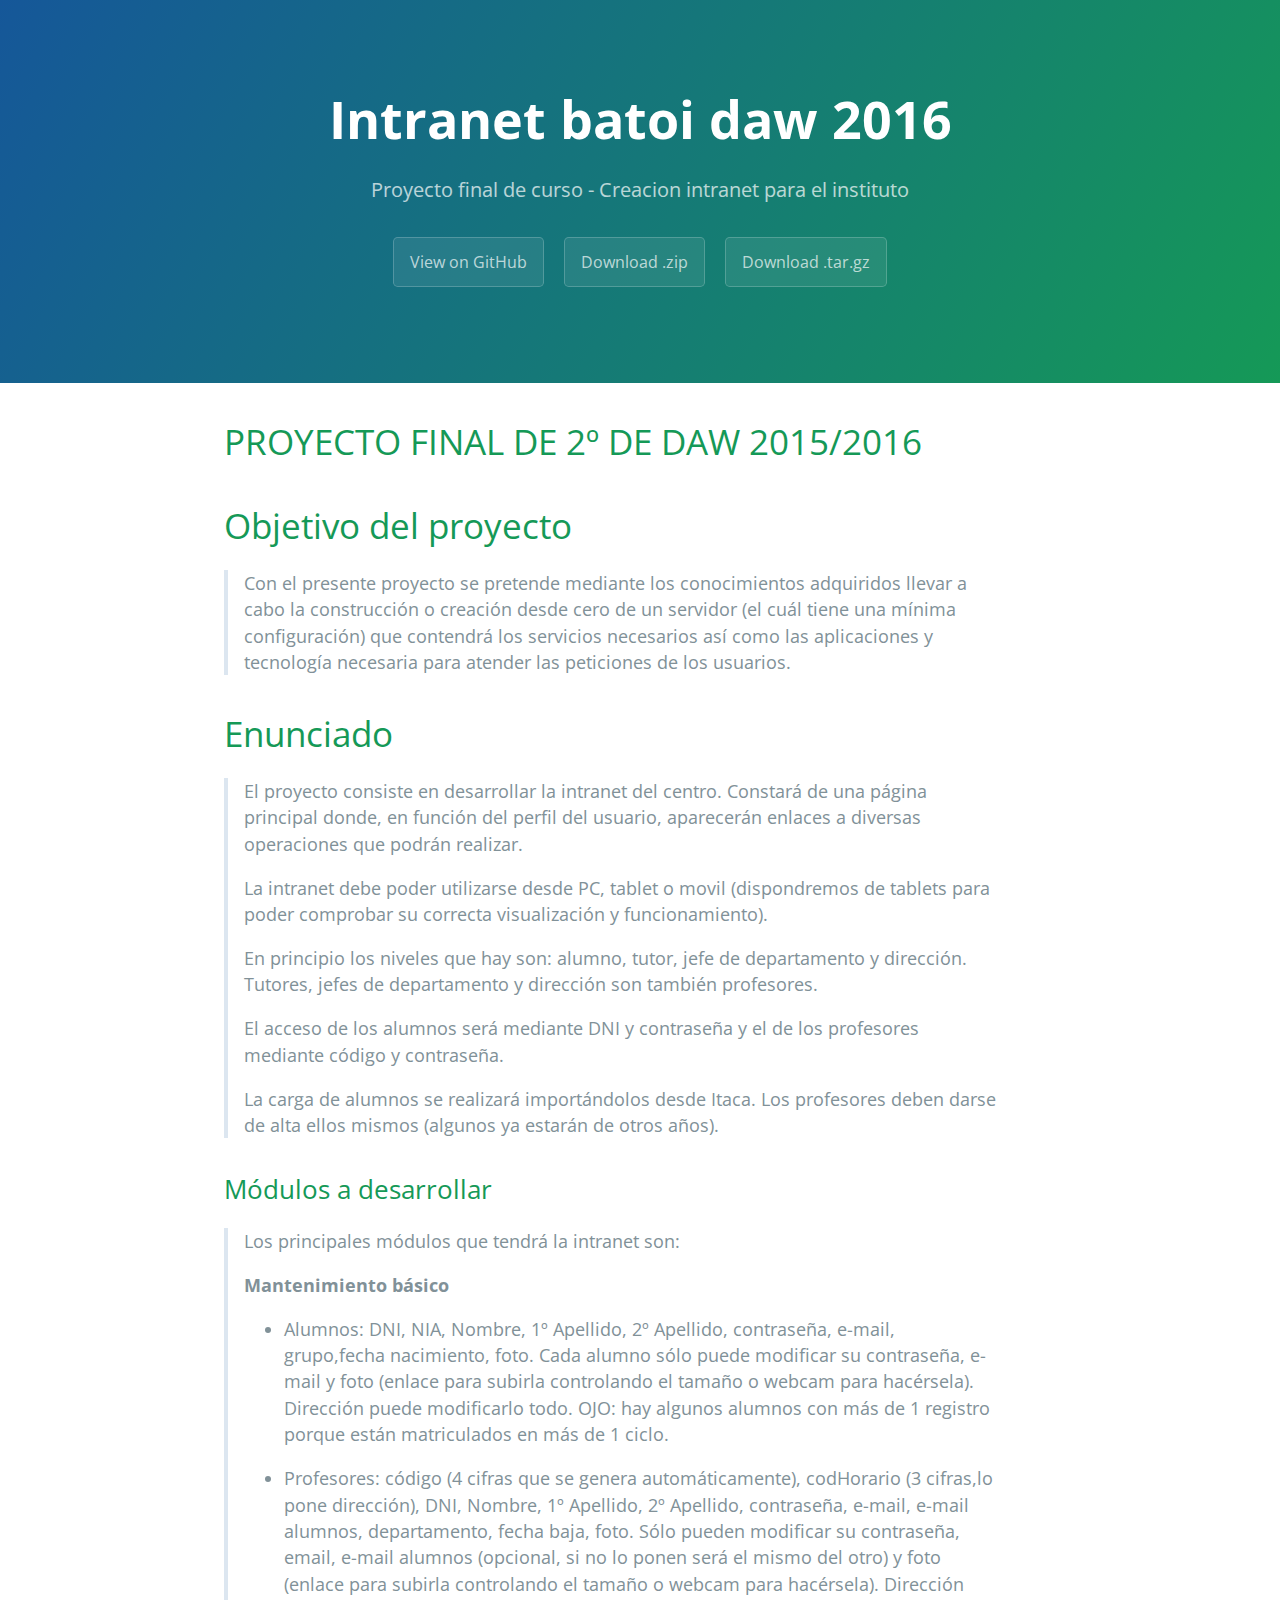
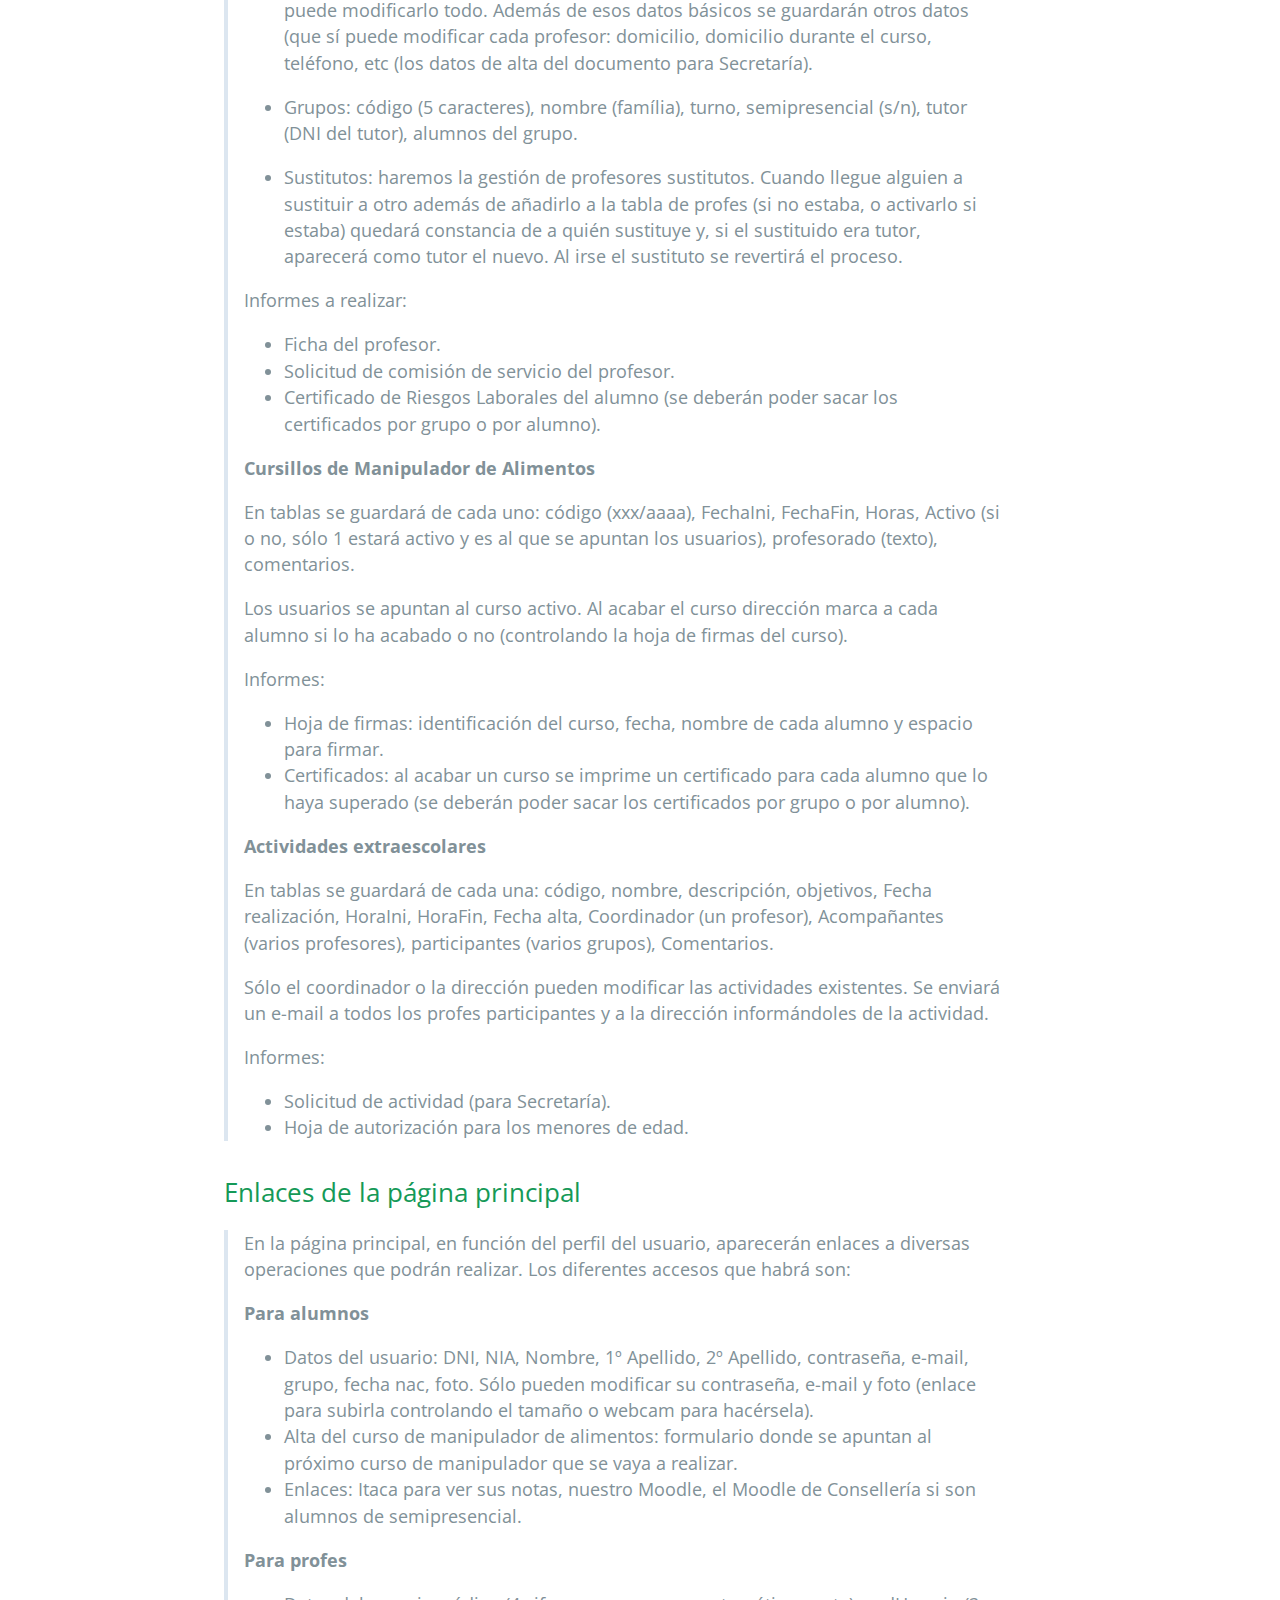
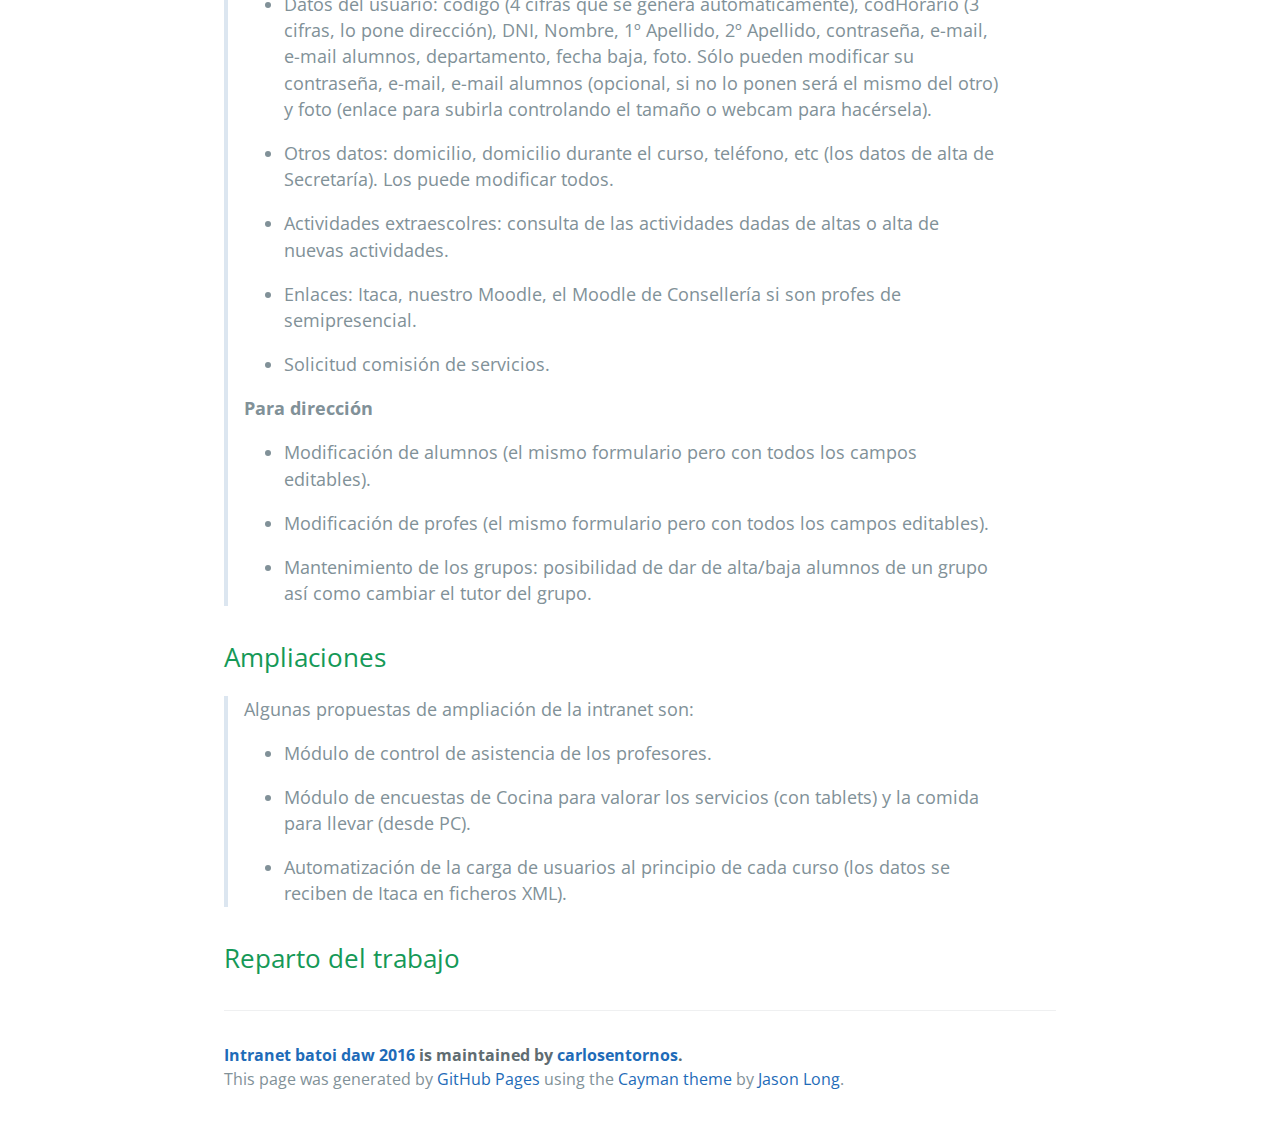
<file: index.html>
<!DOCTYPE html>
<html lang="en-us">
  <head>
    <meta charset="UTF-8">
    <title>Intranet batoi daw 2016 by carlosentornos</title>
    <meta name="viewport" content="width=device-width, initial-scale=1">
    <link rel="stylesheet" type="text/css" href="stylesheets/normalize.css" media="screen">
    <link href='https://fonts.googleapis.com/css?family=Open+Sans:400,700' rel='stylesheet' type='text/css'>
    <link rel="stylesheet" type="text/css" href="stylesheets/stylesheet.css" media="screen">
    <link rel="stylesheet" type="text/css" href="stylesheets/github-light.css" media="screen">
  </head>
  <body>
    <section class="page-header">
      <h1 class="project-name">Intranet batoi daw 2016</h1>
      <h2 class="project-tagline">Proyecto final de curso - Creacion intranet para el instituto</h2>
      <a href="https://github.com/carlosentornos/intranet_batoi_daw_2016" class="btn">View on GitHub</a>
      <a href="https://github.com/carlosentornos/intranet_batoi_daw_2016/zipball/master" class="btn">Download .zip</a>
      <a href="https://github.com/carlosentornos/intranet_batoi_daw_2016/tarball/master" class="btn">Download .tar.gz</a>
    </section>

    <section class="main-content">
      <h1>
<a id="proyecto-final-de-2º-de-daw-20152016" class="anchor" href="#proyecto-final-de-2%C2%BA-de-daw-20152016" aria-hidden="true"><span aria-hidden="true" class="octicon octicon-link"></span></a>PROYECTO FINAL DE 2º DE DAW 2015/2016</h1>

<h1>
<a id="objetivo-del-proyecto" class="anchor" href="#objetivo-del-proyecto" aria-hidden="true"><span aria-hidden="true" class="octicon octicon-link"></span></a>Objetivo del proyecto</h1>

<blockquote>
<p>Con el presente proyecto se pretende mediante los conocimientos adquiridos llevar a cabo la construcción o creación desde cero de un servidor (el cuál tiene una mínima configuración) que contendrá los servicios necesarios así como las aplicaciones y tecnología necesaria para atender las peticiones de los usuarios.  </p>
</blockquote>

<h1>
<a id="enunciado" class="anchor" href="#enunciado" aria-hidden="true"><span aria-hidden="true" class="octicon octicon-link"></span></a>Enunciado</h1>

<blockquote>
<p>El proyecto consiste en desarrollar la intranet del centro. Constará de una página principal donde, en función del perfil del usuario, aparecerán enlaces a diversas operaciones que podrán realizar.  </p>

<p>La intranet debe poder utilizarse desde PC, tablet o movil (dispondremos de tablets para poder comprobar su correcta visualización y funcionamiento).</p>

<p>En principio los niveles que hay son: alumno, tutor, jefe de departamento y dirección. Tutores, jefes de departamento y dirección son también profesores.</p>

<p>El acceso de los alumnos será mediante DNI y contraseña y el de los profesores mediante código y contraseña.</p>

<p>La carga de alumnos se realizará importándolos desde Itaca. Los profesores deben darse de alta ellos mismos (algunos ya estarán de otros años).</p>
</blockquote>

<h2>
<a id="módulos-a-desarrollar" class="anchor" href="#m%C3%B3dulos-a-desarrollar" aria-hidden="true"><span aria-hidden="true" class="octicon octicon-link"></span></a>Módulos a desarrollar</h2>

<blockquote>
<p>Los principales módulos que tendrá la intranet son:</p>

<p><strong>Mantenimiento básico</strong>  </p>

<ul>
<li><p>Alumnos: DNI, NIA, Nombre, 1º Apellido, 2º Apellido, contraseña, e-mail, grupo,fecha nacimiento, foto. Cada alumno sólo puede modificar su contraseña, e-mail y foto (enlace para subirla controlando el tamaño o webcam para hacérsela). Dirección puede modificarlo todo. OJO: hay algunos alumnos con más de 1 registro porque están matriculados en más de 1 ciclo.</p></li>
<li><p>Profesores: código (4 cifras que se genera automáticamente), codHorario (3 cifras,lo pone dirección), DNI, Nombre, 1º Apellido, 2º Apellido, contraseña, e-mail, e-mail alumnos, departamento, fecha baja, foto. Sólo pueden modificar su contraseña, email, e-mail alumnos (opcional, si no lo ponen será el mismo del otro) y foto (enlace para subirla controlando el tamaño o webcam para hacérsela). Dirección puede modificarlo todo. Además de esos datos básicos se guardarán otros datos (que sí puede modificar cada profesor: domicilio, domicilio durante el curso, teléfono, etc (los datos de alta del documento para Secretaría).</p></li>
<li><p>Grupos: código (5 caracteres), nombre (família), turno, semipresencial (s/n), tutor (DNI del tutor), alumnos del grupo.</p></li>
<li><p>Sustitutos: haremos la gestión de profesores sustitutos. Cuando llegue alguien a sustituir a otro además de añadirlo a la tabla de profes (si no estaba, o activarlo si estaba) quedará constancia de a quién sustituye y, si el sustituido era tutor, aparecerá como tutor el nuevo. Al irse el sustituto se revertirá el proceso.</p></li>
</ul>

<p>Informes a realizar:</p>

<ul>
<li>Ficha del profesor.</li>
<li>Solicitud de comisión de servicio del profesor.</li>
<li>Certificado de Riesgos Laborales del alumno (se deberán poder sacar los certificados por grupo o por alumno).<br>
</li>
</ul>

<p><strong>Cursillos de Manipulador de Alimentos</strong>  </p>

<p>En tablas se guardará de cada uno: código (xxx/aaaa), FechaIni, FechaFin, Horas, Activo (si o no, sólo 1 estará activo y es al que se apuntan los usuarios), profesorado (texto), comentarios.</p>

<p>Los usuarios se apuntan al curso activo. Al acabar el curso dirección marca a cada alumno si lo ha acabado o no (controlando la hoja de firmas del curso).</p>

<p>Informes:</p>

<ul>
<li>Hoja de firmas: identificación del curso, fecha, nombre de cada alumno y espacio para firmar.</li>
<li>Certificados: al acabar un curso se imprime un certificado para cada alumno que lo haya superado (se deberán poder sacar los certificados por grupo o por alumno).</li>
</ul>

<p><strong>Actividades extraescolares</strong></p>

<p>En tablas se  guardará de cada una: código, nombre, descripción, objetivos, Fecha realización, HoraIni, HoraFin, Fecha alta, Coordinador (un profesor), Acompañantes (varios profesores), participantes (varios grupos), Comentarios.</p>

<p>Sólo el coordinador o la dirección pueden modificar las actividades existentes. Se enviará un e-mail a todos los profes participantes y a la dirección informándoles de la actividad.</p>

<p>Informes:</p>

<ul>
<li>Solicitud de actividad (para Secretaría).</li>
<li>Hoja de autorización para los menores de edad.</li>
</ul>
</blockquote>

<h2>
<a id="enlaces-de-la-página-principal" class="anchor" href="#enlaces-de-la-p%C3%A1gina-principal" aria-hidden="true"><span aria-hidden="true" class="octicon octicon-link"></span></a>Enlaces de la página principal</h2>

<blockquote>
<p>En la página principal, en función del perfil del usuario, aparecerán enlaces a diversas operaciones que podrán realizar. Los diferentes accesos que habrá son:</p>

<p><strong>Para alumnos</strong></p>

<ul>
<li>Datos del usuario: DNI, NIA, Nombre, 1º Apellido, 2º Apellido, contraseña, e-mail,
grupo, fecha nac, foto. Sólo pueden modificar su contraseña, e-mail y foto (enlace para subirla controlando el tamaño o webcam para hacérsela).</li>
<li>Alta del curso de manipulador de alimentos: formulario donde se apuntan al próximo curso de manipulador que se vaya a realizar.</li>
<li>Enlaces: Itaca para ver sus notas, nuestro Moodle, el Moodle de Consellería si son alumnos de semipresencial.<br>
</li>
</ul>

<p><strong>Para profes</strong></p>

<ul>
<li><p>Datos del usuario: código (4 cifras que se genera automáticamente), codHorario (3
cifras, lo pone dirección), DNI, Nombre, 1º Apellido, 2º Apellido, contraseña, e-mail,
e-mail alumnos, departamento, fecha baja, foto. Sólo pueden modificar su contraseña, e-mail, e-mail alumnos (opcional, si no lo ponen será el mismo del otro) y foto (enlace para subirla controlando el tamaño o webcam para hacérsela).</p></li>
<li><p>Otros datos: domicilio, domicilio durante el curso, teléfono, etc (los datos de alta de Secretaría). Los puede modificar todos.</p></li>
<li><p>Actividades extraescolres: consulta de las actividades dadas de altas o alta de nuevas actividades.</p></li>
<li><p>Enlaces: Itaca, nuestro Moodle, el Moodle de Consellería si son profes de semipresencial.</p></li>
<li><p>Solicitud comisión de servicios.</p></li>
</ul>

<p><strong>Para dirección</strong></p>

<ul>
<li><p>Modificación de alumnos (el mismo formulario pero con todos los campos editables).</p></li>
<li><p>Modificación de profes (el mismo formulario pero con todos los campos editables).</p></li>
<li><p>Mantenimiento de los grupos: posibilidad de dar de alta/baja alumnos de un grupo así como cambiar el tutor del grupo.  </p></li>
</ul>
</blockquote>

<h2>
<a id="ampliaciones" class="anchor" href="#ampliaciones" aria-hidden="true"><span aria-hidden="true" class="octicon octicon-link"></span></a>Ampliaciones</h2>

<blockquote>
<p>Algunas propuestas de ampliación de la intranet son:</p>

<ul>
<li><p>Módulo de control de asistencia de los profesores.</p></li>
<li><p>Módulo de encuestas de Cocina para valorar los servicios (con tablets) y la comida para llevar (desde PC).</p></li>
<li><p>Automatización de la carga de usuarios al principio de cada curso (los datos se reciben de Itaca en ficheros XML).</p></li>
</ul>
</blockquote>

<h2>
<a id="reparto-del-trabajo" class="anchor" href="#reparto-del-trabajo" aria-hidden="true"><span aria-hidden="true" class="octicon octicon-link"></span></a>Reparto del trabajo</h2>

      <footer class="site-footer">
        <span class="site-footer-owner"><a href="https://github.com/carlosentornos/intranet_batoi_daw_2016">Intranet batoi daw 2016</a> is maintained by <a href="https://github.com/carlosentornos">carlosentornos</a>.</span>

        <span class="site-footer-credits">This page was generated by <a href="https://pages.github.com">GitHub Pages</a> using the <a href="https://github.com/jasonlong/cayman-theme">Cayman theme</a> by <a href="https://twitter.com/jasonlong">Jason Long</a>.</span>
      </footer>

    </section>

            <script type="text/javascript">
            var gaJsHost = (("https:" == document.location.protocol) ? "https://ssl." : "http://www.");
            document.write(unescape("%3Cscript src='" + gaJsHost + "google-analytics.com/ga.js' type='text/javascript'%3E%3C/script%3E"));
          </script>
          <script type="text/javascript">
            try {
              var pageTracker = _gat._getTracker("UA-74718720-1");
            pageTracker._trackPageview();
            } catch(err) {}
          </script>

  </body>
</html>
</file>
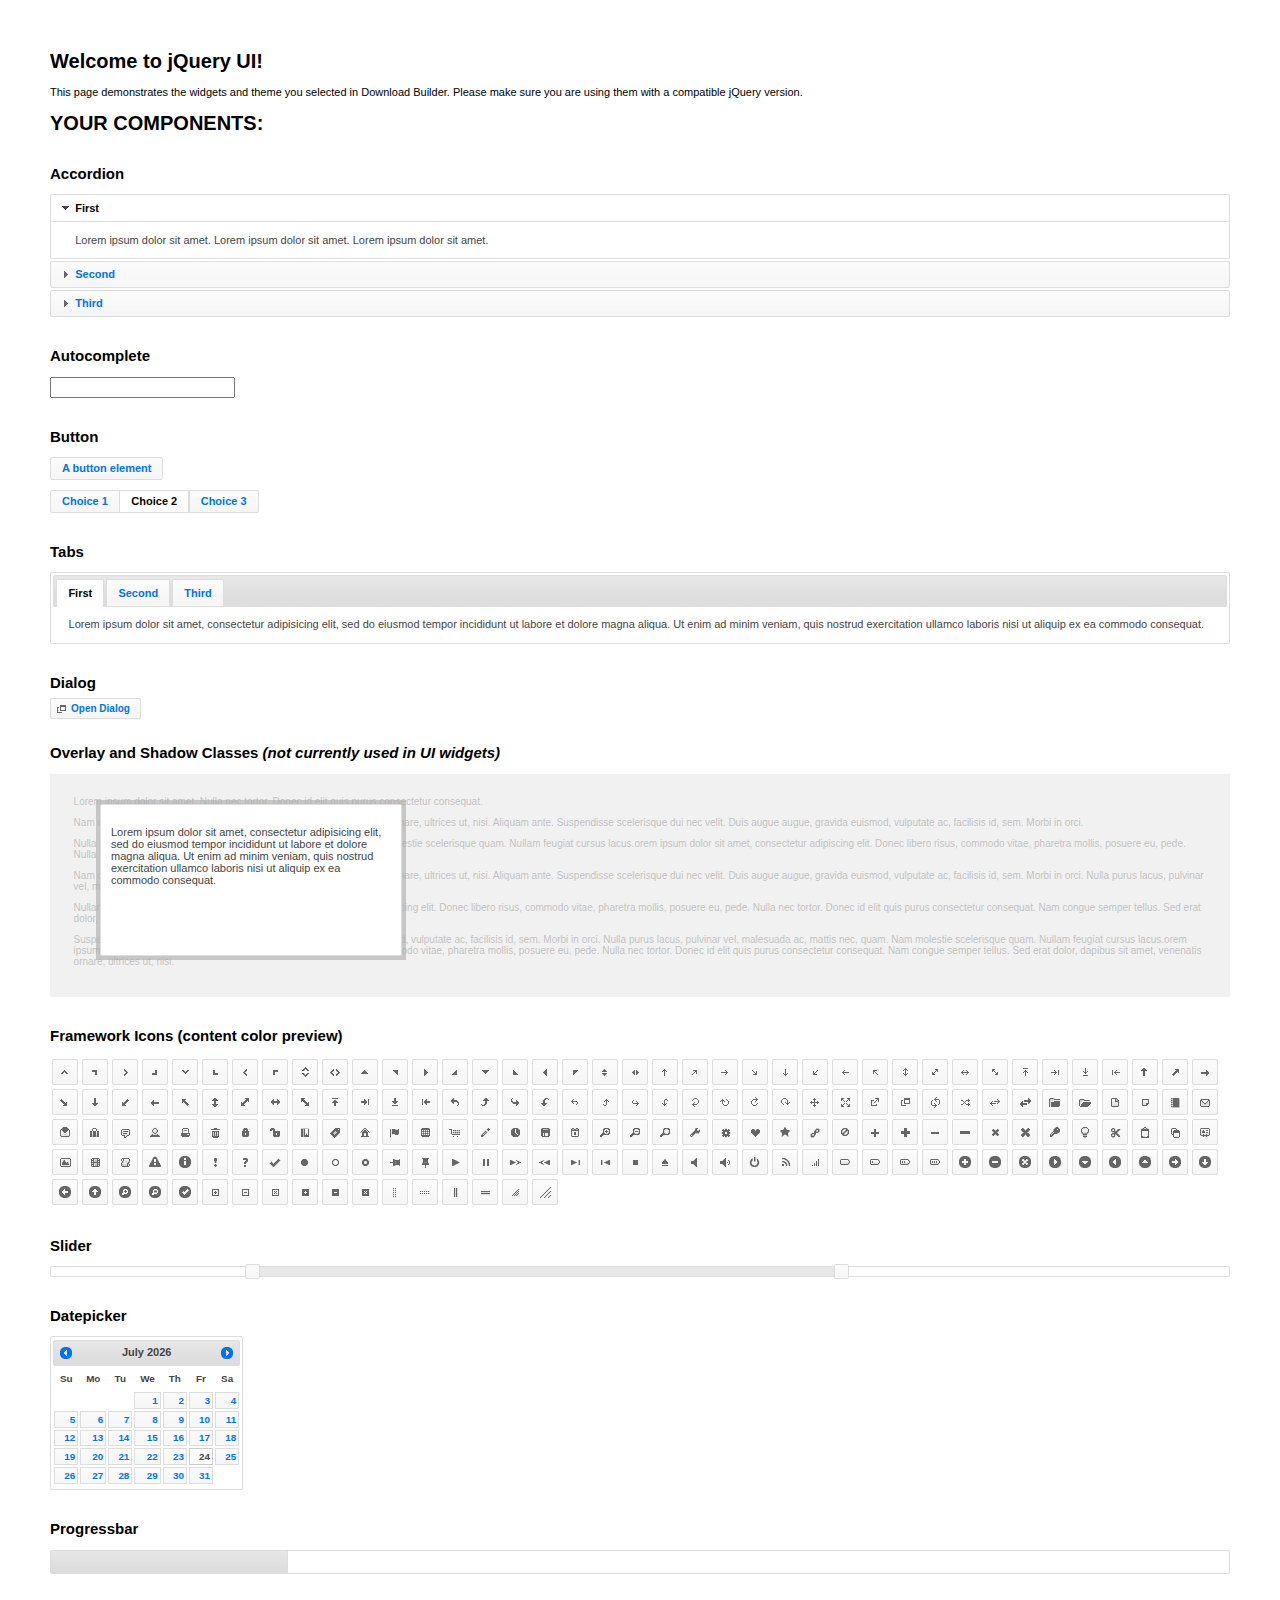
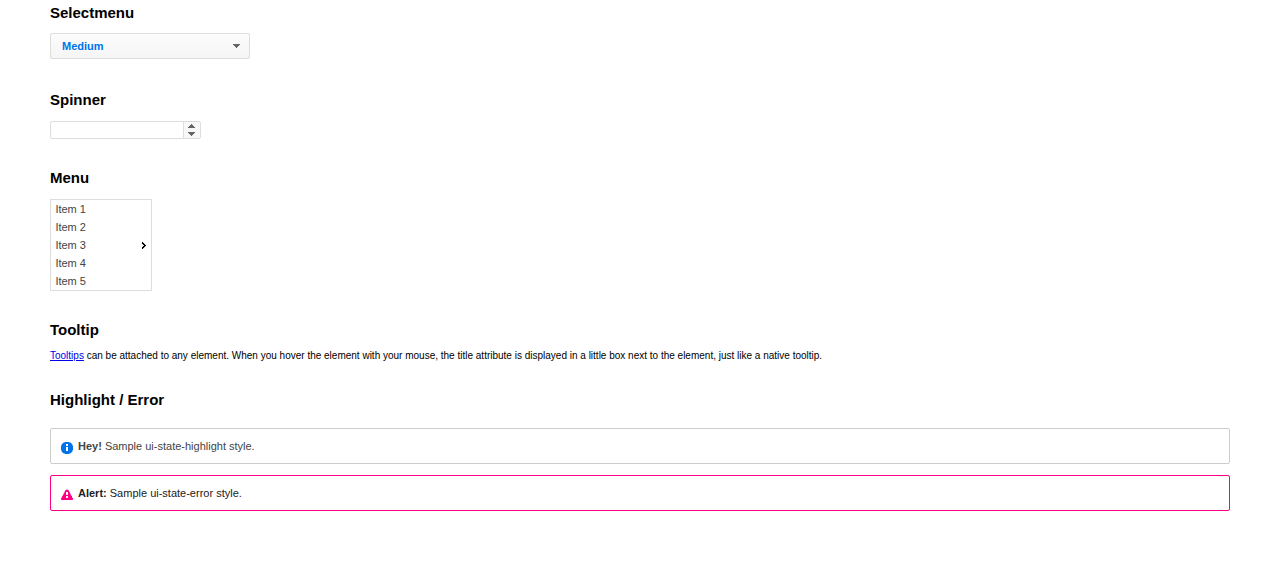
<file: proyecto_intranet/js/lib/index.html>
<!doctype html>
<html lang="us">
<head>
	<meta charset="utf-8">
	<title>jQuery UI Example Page</title>
	<link href="jquery-ui.css" rel="stylesheet">
	<style>
	body{
		font: 62.5% "Trebuchet MS", sans-serif;
		margin: 50px;
	}
	.demoHeaders {
		margin-top: 2em;
	}
	#dialog-link {
		padding: .4em 1em .4em 20px;
		text-decoration: none;
		position: relative;
	}
	#dialog-link span.ui-icon {
		margin: 0 5px 0 0;
		position: absolute;
		left: .2em;
		top: 50%;
		margin-top: -8px;
	}
	#icons {
		margin: 0;
		padding: 0;
	}
	#icons li {
		margin: 2px;
		position: relative;
		padding: 4px 0;
		cursor: pointer;
		float: left;
		list-style: none;
	}
	#icons span.ui-icon {
		float: left;
		margin: 0 4px;
	}
	.fakewindowcontain .ui-widget-overlay {
		position: absolute;
	}
	select {
		width: 200px;
	}
	</style>
</head>
<body>

<h1>Welcome to jQuery UI!</h1>

<div class="ui-widget">
	<p>This page demonstrates the widgets and theme you selected in Download Builder. Please make sure you are using them with a compatible jQuery version.</p>
</div>

<h1>YOUR COMPONENTS:</h1>


<!-- Accordion -->
<h2 class="demoHeaders">Accordion</h2>
<div id="accordion">
	<h3>First</h3>
	<div>Lorem ipsum dolor sit amet. Lorem ipsum dolor sit amet. Lorem ipsum dolor sit amet.</div>
	<h3>Second</h3>
	<div>Phasellus mattis tincidunt nibh.</div>
	<h3>Third</h3>
	<div>Nam dui erat, auctor a, dignissim quis.</div>
</div>



<!-- Autocomplete -->
<h2 class="demoHeaders">Autocomplete</h2>
<div>
	<input id="autocomplete" title="type &quot;a&quot;">
</div>



<!-- Button -->
<h2 class="demoHeaders">Button</h2>
<button id="button">A button element</button>
<form style="margin-top: 1em;">
	<div id="radioset">
		<input type="radio" id="radio1" name="radio"><label for="radio1">Choice 1</label>
		<input type="radio" id="radio2" name="radio" checked="checked"><label for="radio2">Choice 2</label>
		<input type="radio" id="radio3" name="radio"><label for="radio3">Choice 3</label>
	</div>
</form>



<!-- Tabs -->
<h2 class="demoHeaders">Tabs</h2>
<div id="tabs">
	<ul>
		<li><a href="#tabs-1">First</a></li>
		<li><a href="#tabs-2">Second</a></li>
		<li><a href="#tabs-3">Third</a></li>
	</ul>
	<div id="tabs-1">Lorem ipsum dolor sit amet, consectetur adipisicing elit, sed do eiusmod tempor incididunt ut labore et dolore magna aliqua. Ut enim ad minim veniam, quis nostrud exercitation ullamco laboris nisi ut aliquip ex ea commodo consequat.</div>
	<div id="tabs-2">Phasellus mattis tincidunt nibh. Cras orci urna, blandit id, pretium vel, aliquet ornare, felis. Maecenas scelerisque sem non nisl. Fusce sed lorem in enim dictum bibendum.</div>
	<div id="tabs-3">Nam dui erat, auctor a, dignissim quis, sollicitudin eu, felis. Pellentesque nisi urna, interdum eget, sagittis et, consequat vestibulum, lacus. Mauris porttitor ullamcorper augue.</div>
</div>



<!-- Dialog NOTE: Dialog is not generated by UI in this demo so it can be visually styled in themeroller-->
<h2 class="demoHeaders">Dialog</h2>
<p><a href="#" id="dialog-link" class="ui-state-default ui-corner-all"><span class="ui-icon ui-icon-newwin"></span>Open Dialog</a></p>

<h2 class="demoHeaders">Overlay and Shadow Classes <em>(not currently used in UI widgets)</em></h2>
<div style="position: relative; width: 96%; height: 200px; padding:1% 2%; overflow:hidden;" class="fakewindowcontain">
	<p>Lorem ipsum dolor sit amet,  Nulla nec tortor. Donec id elit quis purus consectetur consequat. </p><p>Nam congue semper tellus. Sed erat dolor, dapibus sit amet, venenatis ornare, ultrices ut, nisi. Aliquam ante. Suspendisse scelerisque dui nec velit. Duis augue augue, gravida euismod, vulputate ac, facilisis id, sem. Morbi in orci. </p><p>Nulla purus lacus, pulvinar vel, malesuada ac, mattis nec, quam. Nam molestie scelerisque quam. Nullam feugiat cursus lacus.orem ipsum dolor sit amet, consectetur adipiscing elit. Donec libero risus, commodo vitae, pharetra mollis, posuere eu, pede. Nulla nec tortor. Donec id elit quis purus consectetur consequat. </p><p>Nam congue semper tellus. Sed erat dolor, dapibus sit amet, venenatis ornare, ultrices ut, nisi. Aliquam ante. Suspendisse scelerisque dui nec velit. Duis augue augue, gravida euismod, vulputate ac, facilisis id, sem. Morbi in orci. Nulla purus lacus, pulvinar vel, malesuada ac, mattis nec, quam. Nam molestie scelerisque quam. </p><p>Nullam feugiat cursus lacus.orem ipsum dolor sit amet, consectetur adipiscing elit. Donec libero risus, commodo vitae, pharetra mollis, posuere eu, pede. Nulla nec tortor. Donec id elit quis purus consectetur consequat. Nam congue semper tellus. Sed erat dolor, dapibus sit amet, venenatis ornare, ultrices ut, nisi. Aliquam ante. </p><p>Suspendisse scelerisque dui nec velit. Duis augue augue, gravida euismod, vulputate ac, facilisis id, sem. Morbi in orci. Nulla purus lacus, pulvinar vel, malesuada ac, mattis nec, quam. Nam molestie scelerisque quam. Nullam feugiat cursus lacus.orem ipsum dolor sit amet, consectetur adipiscing elit. Donec libero risus, commodo vitae, pharetra mollis, posuere eu, pede. Nulla nec tortor. Donec id elit quis purus consectetur consequat. Nam congue semper tellus. Sed erat dolor, dapibus sit amet, venenatis ornare, ultrices ut, nisi. </p>

	<!-- ui-dialog -->
	<div class="ui-overlay"><div class="ui-widget-overlay"></div><div class="ui-widget-shadow ui-corner-all" style="width: 302px; height: 152px; position: absolute; left: 50px; top: 30px;"></div></div>
	<div style="position: absolute; width: 280px; height: 130px;left: 50px; top: 30px; padding: 10px;" class="ui-widget ui-widget-content ui-corner-all">
		<div class="ui-dialog-content ui-widget-content" style="background: none; border: 0;">
			<p>Lorem ipsum dolor sit amet, consectetur adipisicing elit, sed do eiusmod tempor incididunt ut labore et dolore magna aliqua. Ut enim ad minim veniam, quis nostrud exercitation ullamco laboris nisi ut aliquip ex ea commodo consequat.</p>
		</div>
	</div>

</div>

<!-- ui-dialog -->
<div id="dialog" title="Dialog Title">
	<p>Lorem ipsum dolor sit amet, consectetur adipisicing elit, sed do eiusmod tempor incididunt ut labore et dolore magna aliqua. Ut enim ad minim veniam, quis nostrud exercitation ullamco laboris nisi ut aliquip ex ea commodo consequat.</p>
</div>



<h2 class="demoHeaders">Framework Icons (content color preview)</h2>
<ul id="icons" class="ui-widget ui-helper-clearfix">
	<li class="ui-state-default ui-corner-all" title=".ui-icon-carat-1-n"><span class="ui-icon ui-icon-carat-1-n"></span></li>
	<li class="ui-state-default ui-corner-all" title=".ui-icon-carat-1-ne"><span class="ui-icon ui-icon-carat-1-ne"></span></li>
	<li class="ui-state-default ui-corner-all" title=".ui-icon-carat-1-e"><span class="ui-icon ui-icon-carat-1-e"></span></li>
	<li class="ui-state-default ui-corner-all" title=".ui-icon-carat-1-se"><span class="ui-icon ui-icon-carat-1-se"></span></li>
	<li class="ui-state-default ui-corner-all" title=".ui-icon-carat-1-s"><span class="ui-icon ui-icon-carat-1-s"></span></li>
	<li class="ui-state-default ui-corner-all" title=".ui-icon-carat-1-sw"><span class="ui-icon ui-icon-carat-1-sw"></span></li>
	<li class="ui-state-default ui-corner-all" title=".ui-icon-carat-1-w"><span class="ui-icon ui-icon-carat-1-w"></span></li>
	<li class="ui-state-default ui-corner-all" title=".ui-icon-carat-1-nw"><span class="ui-icon ui-icon-carat-1-nw"></span></li>
	<li class="ui-state-default ui-corner-all" title=".ui-icon-carat-2-n-s"><span class="ui-icon ui-icon-carat-2-n-s"></span></li>
	<li class="ui-state-default ui-corner-all" title=".ui-icon-carat-2-e-w"><span class="ui-icon ui-icon-carat-2-e-w"></span></li>
	<li class="ui-state-default ui-corner-all" title=".ui-icon-triangle-1-n"><span class="ui-icon ui-icon-triangle-1-n"></span></li>
	<li class="ui-state-default ui-corner-all" title=".ui-icon-triangle-1-ne"><span class="ui-icon ui-icon-triangle-1-ne"></span></li>
	<li class="ui-state-default ui-corner-all" title=".ui-icon-triangle-1-e"><span class="ui-icon ui-icon-triangle-1-e"></span></li>
	<li class="ui-state-default ui-corner-all" title=".ui-icon-triangle-1-se"><span class="ui-icon ui-icon-triangle-1-se"></span></li>
	<li class="ui-state-default ui-corner-all" title=".ui-icon-triangle-1-s"><span class="ui-icon ui-icon-triangle-1-s"></span></li>
	<li class="ui-state-default ui-corner-all" title=".ui-icon-triangle-1-sw"><span class="ui-icon ui-icon-triangle-1-sw"></span></li>
	<li class="ui-state-default ui-corner-all" title=".ui-icon-triangle-1-w"><span class="ui-icon ui-icon-triangle-1-w"></span></li>
	<li class="ui-state-default ui-corner-all" title=".ui-icon-triangle-1-nw"><span class="ui-icon ui-icon-triangle-1-nw"></span></li>
	<li class="ui-state-default ui-corner-all" title=".ui-icon-triangle-2-n-s"><span class="ui-icon ui-icon-triangle-2-n-s"></span></li>
	<li class="ui-state-default ui-corner-all" title=".ui-icon-triangle-2-e-w"><span class="ui-icon ui-icon-triangle-2-e-w"></span></li>
	<li class="ui-state-default ui-corner-all" title=".ui-icon-arrow-1-n"><span class="ui-icon ui-icon-arrow-1-n"></span></li>
	<li class="ui-state-default ui-corner-all" title=".ui-icon-arrow-1-ne"><span class="ui-icon ui-icon-arrow-1-ne"></span></li>
	<li class="ui-state-default ui-corner-all" title=".ui-icon-arrow-1-e"><span class="ui-icon ui-icon-arrow-1-e"></span></li>
	<li class="ui-state-default ui-corner-all" title=".ui-icon-arrow-1-se"><span class="ui-icon ui-icon-arrow-1-se"></span></li>
	<li class="ui-state-default ui-corner-all" title=".ui-icon-arrow-1-s"><span class="ui-icon ui-icon-arrow-1-s"></span></li>
	<li class="ui-state-default ui-corner-all" title=".ui-icon-arrow-1-sw"><span class="ui-icon ui-icon-arrow-1-sw"></span></li>
	<li class="ui-state-default ui-corner-all" title=".ui-icon-arrow-1-w"><span class="ui-icon ui-icon-arrow-1-w"></span></li>
	<li class="ui-state-default ui-corner-all" title=".ui-icon-arrow-1-nw"><span class="ui-icon ui-icon-arrow-1-nw"></span></li>
	<li class="ui-state-default ui-corner-all" title=".ui-icon-arrow-2-n-s"><span class="ui-icon ui-icon-arrow-2-n-s"></span></li>
	<li class="ui-state-default ui-corner-all" title=".ui-icon-arrow-2-ne-sw"><span class="ui-icon ui-icon-arrow-2-ne-sw"></span></li>
	<li class="ui-state-default ui-corner-all" title=".ui-icon-arrow-2-e-w"><span class="ui-icon ui-icon-arrow-2-e-w"></span></li>
	<li class="ui-state-default ui-corner-all" title=".ui-icon-arrow-2-se-nw"><span class="ui-icon ui-icon-arrow-2-se-nw"></span></li>
	<li class="ui-state-default ui-corner-all" title=".ui-icon-arrowstop-1-n"><span class="ui-icon ui-icon-arrowstop-1-n"></span></li>
	<li class="ui-state-default ui-corner-all" title=".ui-icon-arrowstop-1-e"><span class="ui-icon ui-icon-arrowstop-1-e"></span></li>
	<li class="ui-state-default ui-corner-all" title=".ui-icon-arrowstop-1-s"><span class="ui-icon ui-icon-arrowstop-1-s"></span></li>
	<li class="ui-state-default ui-corner-all" title=".ui-icon-arrowstop-1-w"><span class="ui-icon ui-icon-arrowstop-1-w"></span></li>
	<li class="ui-state-default ui-corner-all" title=".ui-icon-arrowthick-1-n"><span class="ui-icon ui-icon-arrowthick-1-n"></span></li>
	<li class="ui-state-default ui-corner-all" title=".ui-icon-arrowthick-1-ne"><span class="ui-icon ui-icon-arrowthick-1-ne"></span></li>
	<li class="ui-state-default ui-corner-all" title=".ui-icon-arrowthick-1-e"><span class="ui-icon ui-icon-arrowthick-1-e"></span></li>
	<li class="ui-state-default ui-corner-all" title=".ui-icon-arrowthick-1-se"><span class="ui-icon ui-icon-arrowthick-1-se"></span></li>
	<li class="ui-state-default ui-corner-all" title=".ui-icon-arrowthick-1-s"><span class="ui-icon ui-icon-arrowthick-1-s"></span></li>
	<li class="ui-state-default ui-corner-all" title=".ui-icon-arrowthick-1-sw"><span class="ui-icon ui-icon-arrowthick-1-sw"></span></li>
	<li class="ui-state-default ui-corner-all" title=".ui-icon-arrowthick-1-w"><span class="ui-icon ui-icon-arrowthick-1-w"></span></li>
	<li class="ui-state-default ui-corner-all" title=".ui-icon-arrowthick-1-nw"><span class="ui-icon ui-icon-arrowthick-1-nw"></span></li>
	<li class="ui-state-default ui-corner-all" title=".ui-icon-arrowthick-2-n-s"><span class="ui-icon ui-icon-arrowthick-2-n-s"></span></li>
	<li class="ui-state-default ui-corner-all" title=".ui-icon-arrowthick-2-ne-sw"><span class="ui-icon ui-icon-arrowthick-2-ne-sw"></span></li>
	<li class="ui-state-default ui-corner-all" title=".ui-icon-arrowthick-2-e-w"><span class="ui-icon ui-icon-arrowthick-2-e-w"></span></li>
	<li class="ui-state-default ui-corner-all" title=".ui-icon-arrowthick-2-se-nw"><span class="ui-icon ui-icon-arrowthick-2-se-nw"></span></li>
	<li class="ui-state-default ui-corner-all" title=".ui-icon-arrowthickstop-1-n"><span class="ui-icon ui-icon-arrowthickstop-1-n"></span></li>
	<li class="ui-state-default ui-corner-all" title=".ui-icon-arrowthickstop-1-e"><span class="ui-icon ui-icon-arrowthickstop-1-e"></span></li>
	<li class="ui-state-default ui-corner-all" title=".ui-icon-arrowthickstop-1-s"><span class="ui-icon ui-icon-arrowthickstop-1-s"></span></li>
	<li class="ui-state-default ui-corner-all" title=".ui-icon-arrowthickstop-1-w"><span class="ui-icon ui-icon-arrowthickstop-1-w"></span></li>
	<li class="ui-state-default ui-corner-all" title=".ui-icon-arrowreturnthick-1-w"><span class="ui-icon ui-icon-arrowreturnthick-1-w"></span></li>
	<li class="ui-state-default ui-corner-all" title=".ui-icon-arrowreturnthick-1-n"><span class="ui-icon ui-icon-arrowreturnthick-1-n"></span></li>
	<li class="ui-state-default ui-corner-all" title=".ui-icon-arrowreturnthick-1-e"><span class="ui-icon ui-icon-arrowreturnthick-1-e"></span></li>
	<li class="ui-state-default ui-corner-all" title=".ui-icon-arrowreturnthick-1-s"><span class="ui-icon ui-icon-arrowreturnthick-1-s"></span></li>
	<li class="ui-state-default ui-corner-all" title=".ui-icon-arrowreturn-1-w"><span class="ui-icon ui-icon-arrowreturn-1-w"></span></li>
	<li class="ui-state-default ui-corner-all" title=".ui-icon-arrowreturn-1-n"><span class="ui-icon ui-icon-arrowreturn-1-n"></span></li>
	<li class="ui-state-default ui-corner-all" title=".ui-icon-arrowreturn-1-e"><span class="ui-icon ui-icon-arrowreturn-1-e"></span></li>
	<li class="ui-state-default ui-corner-all" title=".ui-icon-arrowreturn-1-s"><span class="ui-icon ui-icon-arrowreturn-1-s"></span></li>
	<li class="ui-state-default ui-corner-all" title=".ui-icon-arrowrefresh-1-w"><span class="ui-icon ui-icon-arrowrefresh-1-w"></span></li>
	<li class="ui-state-default ui-corner-all" title=".ui-icon-arrowrefresh-1-n"><span class="ui-icon ui-icon-arrowrefresh-1-n"></span></li>
	<li class="ui-state-default ui-corner-all" title=".ui-icon-arrowrefresh-1-e"><span class="ui-icon ui-icon-arrowrefresh-1-e"></span></li>
	<li class="ui-state-default ui-corner-all" title=".ui-icon-arrowrefresh-1-s"><span class="ui-icon ui-icon-arrowrefresh-1-s"></span></li>
	<li class="ui-state-default ui-corner-all" title=".ui-icon-arrow-4"><span class="ui-icon ui-icon-arrow-4"></span></li>
	<li class="ui-state-default ui-corner-all" title=".ui-icon-arrow-4-diag"><span class="ui-icon ui-icon-arrow-4-diag"></span></li>
	<li class="ui-state-default ui-corner-all" title=".ui-icon-extlink"><span class="ui-icon ui-icon-extlink"></span></li>
	<li class="ui-state-default ui-corner-all" title=".ui-icon-newwin"><span class="ui-icon ui-icon-newwin"></span></li>
	<li class="ui-state-default ui-corner-all" title=".ui-icon-refresh"><span class="ui-icon ui-icon-refresh"></span></li>
	<li class="ui-state-default ui-corner-all" title=".ui-icon-shuffle"><span class="ui-icon ui-icon-shuffle"></span></li>
	<li class="ui-state-default ui-corner-all" title=".ui-icon-transfer-e-w"><span class="ui-icon ui-icon-transfer-e-w"></span></li>
	<li class="ui-state-default ui-corner-all" title=".ui-icon-transferthick-e-w"><span class="ui-icon ui-icon-transferthick-e-w"></span></li>
	<li class="ui-state-default ui-corner-all" title=".ui-icon-folder-collapsed"><span class="ui-icon ui-icon-folder-collapsed"></span></li>
	<li class="ui-state-default ui-corner-all" title=".ui-icon-folder-open"><span class="ui-icon ui-icon-folder-open"></span></li>
	<li class="ui-state-default ui-corner-all" title=".ui-icon-document"><span class="ui-icon ui-icon-document"></span></li>
	<li class="ui-state-default ui-corner-all" title=".ui-icon-document-b"><span class="ui-icon ui-icon-document-b"></span></li>
	<li class="ui-state-default ui-corner-all" title=".ui-icon-note"><span class="ui-icon ui-icon-note"></span></li>
	<li class="ui-state-default ui-corner-all" title=".ui-icon-mail-closed"><span class="ui-icon ui-icon-mail-closed"></span></li>
	<li class="ui-state-default ui-corner-all" title=".ui-icon-mail-open"><span class="ui-icon ui-icon-mail-open"></span></li>
	<li class="ui-state-default ui-corner-all" title=".ui-icon-suitcase"><span class="ui-icon ui-icon-suitcase"></span></li>
	<li class="ui-state-default ui-corner-all" title=".ui-icon-comment"><span class="ui-icon ui-icon-comment"></span></li>
	<li class="ui-state-default ui-corner-all" title=".ui-icon-person"><span class="ui-icon ui-icon-person"></span></li>
	<li class="ui-state-default ui-corner-all" title=".ui-icon-print"><span class="ui-icon ui-icon-print"></span></li>
	<li class="ui-state-default ui-corner-all" title=".ui-icon-trash"><span class="ui-icon ui-icon-trash"></span></li>
	<li class="ui-state-default ui-corner-all" title=".ui-icon-locked"><span class="ui-icon ui-icon-locked"></span></li>
	<li class="ui-state-default ui-corner-all" title=".ui-icon-unlocked"><span class="ui-icon ui-icon-unlocked"></span></li>
	<li class="ui-state-default ui-corner-all" title=".ui-icon-bookmark"><span class="ui-icon ui-icon-bookmark"></span></li>
	<li class="ui-state-default ui-corner-all" title=".ui-icon-tag"><span class="ui-icon ui-icon-tag"></span></li>
	<li class="ui-state-default ui-corner-all" title=".ui-icon-home"><span class="ui-icon ui-icon-home"></span></li>
	<li class="ui-state-default ui-corner-all" title=".ui-icon-flag"><span class="ui-icon ui-icon-flag"></span></li>
	<li class="ui-state-default ui-corner-all" title=".ui-icon-calculator"><span class="ui-icon ui-icon-calculator"></span></li>
	<li class="ui-state-default ui-corner-all" title=".ui-icon-cart"><span class="ui-icon ui-icon-cart"></span></li>
	<li class="ui-state-default ui-corner-all" title=".ui-icon-pencil"><span class="ui-icon ui-icon-pencil"></span></li>
	<li class="ui-state-default ui-corner-all" title=".ui-icon-clock"><span class="ui-icon ui-icon-clock"></span></li>
	<li class="ui-state-default ui-corner-all" title=".ui-icon-disk"><span class="ui-icon ui-icon-disk"></span></li>
	<li class="ui-state-default ui-corner-all" title=".ui-icon-calendar"><span class="ui-icon ui-icon-calendar"></span></li>
	<li class="ui-state-default ui-corner-all" title=".ui-icon-zoomin"><span class="ui-icon ui-icon-zoomin"></span></li>
	<li class="ui-state-default ui-corner-all" title=".ui-icon-zoomout"><span class="ui-icon ui-icon-zoomout"></span></li>
	<li class="ui-state-default ui-corner-all" title=".ui-icon-search"><span class="ui-icon ui-icon-search"></span></li>
	<li class="ui-state-default ui-corner-all" title=".ui-icon-wrench"><span class="ui-icon ui-icon-wrench"></span></li>
	<li class="ui-state-default ui-corner-all" title=".ui-icon-gear"><span class="ui-icon ui-icon-gear"></span></li>
	<li class="ui-state-default ui-corner-all" title=".ui-icon-heart"><span class="ui-icon ui-icon-heart"></span></li>
	<li class="ui-state-default ui-corner-all" title=".ui-icon-star"><span class="ui-icon ui-icon-star"></span></li>
	<li class="ui-state-default ui-corner-all" title=".ui-icon-link"><span class="ui-icon ui-icon-link"></span></li>
	<li class="ui-state-default ui-corner-all" title=".ui-icon-cancel"><span class="ui-icon ui-icon-cancel"></span></li>
	<li class="ui-state-default ui-corner-all" title=".ui-icon-plus"><span class="ui-icon ui-icon-plus"></span></li>
	<li class="ui-state-default ui-corner-all" title=".ui-icon-plusthick"><span class="ui-icon ui-icon-plusthick"></span></li>
	<li class="ui-state-default ui-corner-all" title=".ui-icon-minus"><span class="ui-icon ui-icon-minus"></span></li>
	<li class="ui-state-default ui-corner-all" title=".ui-icon-minusthick"><span class="ui-icon ui-icon-minusthick"></span></li>
	<li class="ui-state-default ui-corner-all" title=".ui-icon-close"><span class="ui-icon ui-icon-close"></span></li>
	<li class="ui-state-default ui-corner-all" title=".ui-icon-closethick"><span class="ui-icon ui-icon-closethick"></span></li>
	<li class="ui-state-default ui-corner-all" title=".ui-icon-key"><span class="ui-icon ui-icon-key"></span></li>
	<li class="ui-state-default ui-corner-all" title=".ui-icon-lightbulb"><span class="ui-icon ui-icon-lightbulb"></span></li>
	<li class="ui-state-default ui-corner-all" title=".ui-icon-scissors"><span class="ui-icon ui-icon-scissors"></span></li>
	<li class="ui-state-default ui-corner-all" title=".ui-icon-clipboard"><span class="ui-icon ui-icon-clipboard"></span></li>
	<li class="ui-state-default ui-corner-all" title=".ui-icon-copy"><span class="ui-icon ui-icon-copy"></span></li>
	<li class="ui-state-default ui-corner-all" title=".ui-icon-contact"><span class="ui-icon ui-icon-contact"></span></li>
	<li class="ui-state-default ui-corner-all" title=".ui-icon-image"><span class="ui-icon ui-icon-image"></span></li>
	<li class="ui-state-default ui-corner-all" title=".ui-icon-video"><span class="ui-icon ui-icon-video"></span></li>
	<li class="ui-state-default ui-corner-all" title=".ui-icon-script"><span class="ui-icon ui-icon-script"></span></li>
	<li class="ui-state-default ui-corner-all" title=".ui-icon-alert"><span class="ui-icon ui-icon-alert"></span></li>
	<li class="ui-state-default ui-corner-all" title=".ui-icon-info"><span class="ui-icon ui-icon-info"></span></li>
	<li class="ui-state-default ui-corner-all" title=".ui-icon-notice"><span class="ui-icon ui-icon-notice"></span></li>
	<li class="ui-state-default ui-corner-all" title=".ui-icon-help"><span class="ui-icon ui-icon-help"></span></li>
	<li class="ui-state-default ui-corner-all" title=".ui-icon-check"><span class="ui-icon ui-icon-check"></span></li>
	<li class="ui-state-default ui-corner-all" title=".ui-icon-bullet"><span class="ui-icon ui-icon-bullet"></span></li>
	<li class="ui-state-default ui-corner-all" title=".ui-icon-radio-off"><span class="ui-icon ui-icon-radio-off"></span></li>
	<li class="ui-state-default ui-corner-all" title=".ui-icon-radio-on"><span class="ui-icon ui-icon-radio-on"></span></li>
	<li class="ui-state-default ui-corner-all" title=".ui-icon-pin-w"><span class="ui-icon ui-icon-pin-w"></span></li>
	<li class="ui-state-default ui-corner-all" title=".ui-icon-pin-s"><span class="ui-icon ui-icon-pin-s"></span></li>
	<li class="ui-state-default ui-corner-all" title=".ui-icon-play"><span class="ui-icon ui-icon-play"></span></li>
	<li class="ui-state-default ui-corner-all" title=".ui-icon-pause"><span class="ui-icon ui-icon-pause"></span></li>
	<li class="ui-state-default ui-corner-all" title=".ui-icon-seek-next"><span class="ui-icon ui-icon-seek-next"></span></li>
	<li class="ui-state-default ui-corner-all" title=".ui-icon-seek-prev"><span class="ui-icon ui-icon-seek-prev"></span></li>
	<li class="ui-state-default ui-corner-all" title=".ui-icon-seek-end"><span class="ui-icon ui-icon-seek-end"></span></li>
	<li class="ui-state-default ui-corner-all" title=".ui-icon-seek-first"><span class="ui-icon ui-icon-seek-first"></span></li>
	<li class="ui-state-default ui-corner-all" title=".ui-icon-stop"><span class="ui-icon ui-icon-stop"></span></li>
	<li class="ui-state-default ui-corner-all" title=".ui-icon-eject"><span class="ui-icon ui-icon-eject"></span></li>
	<li class="ui-state-default ui-corner-all" title=".ui-icon-volume-off"><span class="ui-icon ui-icon-volume-off"></span></li>
	<li class="ui-state-default ui-corner-all" title=".ui-icon-volume-on"><span class="ui-icon ui-icon-volume-on"></span></li>
	<li class="ui-state-default ui-corner-all" title=".ui-icon-power"><span class="ui-icon ui-icon-power"></span></li>
	<li class="ui-state-default ui-corner-all" title=".ui-icon-signal-diag"><span class="ui-icon ui-icon-signal-diag"></span></li>
	<li class="ui-state-default ui-corner-all" title=".ui-icon-signal"><span class="ui-icon ui-icon-signal"></span></li>
	<li class="ui-state-default ui-corner-all" title=".ui-icon-battery-0"><span class="ui-icon ui-icon-battery-0"></span></li>
	<li class="ui-state-default ui-corner-all" title=".ui-icon-battery-1"><span class="ui-icon ui-icon-battery-1"></span></li>
	<li class="ui-state-default ui-corner-all" title=".ui-icon-battery-2"><span class="ui-icon ui-icon-battery-2"></span></li>
	<li class="ui-state-default ui-corner-all" title=".ui-icon-battery-3"><span class="ui-icon ui-icon-battery-3"></span></li>
	<li class="ui-state-default ui-corner-all" title=".ui-icon-circle-plus"><span class="ui-icon ui-icon-circle-plus"></span></li>
	<li class="ui-state-default ui-corner-all" title=".ui-icon-circle-minus"><span class="ui-icon ui-icon-circle-minus"></span></li>
	<li class="ui-state-default ui-corner-all" title=".ui-icon-circle-close"><span class="ui-icon ui-icon-circle-close"></span></li>
	<li class="ui-state-default ui-corner-all" title=".ui-icon-circle-triangle-e"><span class="ui-icon ui-icon-circle-triangle-e"></span></li>
	<li class="ui-state-default ui-corner-all" title=".ui-icon-circle-triangle-s"><span class="ui-icon ui-icon-circle-triangle-s"></span></li>
	<li class="ui-state-default ui-corner-all" title=".ui-icon-circle-triangle-w"><span class="ui-icon ui-icon-circle-triangle-w"></span></li>
	<li class="ui-state-default ui-corner-all" title=".ui-icon-circle-triangle-n"><span class="ui-icon ui-icon-circle-triangle-n"></span></li>
	<li class="ui-state-default ui-corner-all" title=".ui-icon-circle-arrow-e"><span class="ui-icon ui-icon-circle-arrow-e"></span></li>
	<li class="ui-state-default ui-corner-all" title=".ui-icon-circle-arrow-s"><span class="ui-icon ui-icon-circle-arrow-s"></span></li>
	<li class="ui-state-default ui-corner-all" title=".ui-icon-circle-arrow-w"><span class="ui-icon ui-icon-circle-arrow-w"></span></li>
	<li class="ui-state-default ui-corner-all" title=".ui-icon-circle-arrow-n"><span class="ui-icon ui-icon-circle-arrow-n"></span></li>
	<li class="ui-state-default ui-corner-all" title=".ui-icon-circle-zoomin"><span class="ui-icon ui-icon-circle-zoomin"></span></li>
	<li class="ui-state-default ui-corner-all" title=".ui-icon-circle-zoomout"><span class="ui-icon ui-icon-circle-zoomout"></span></li>
	<li class="ui-state-default ui-corner-all" title=".ui-icon-circle-check"><span class="ui-icon ui-icon-circle-check"></span></li>
	<li class="ui-state-default ui-corner-all" title=".ui-icon-circlesmall-plus"><span class="ui-icon ui-icon-circlesmall-plus"></span></li>
	<li class="ui-state-default ui-corner-all" title=".ui-icon-circlesmall-minus"><span class="ui-icon ui-icon-circlesmall-minus"></span></li>
	<li class="ui-state-default ui-corner-all" title=".ui-icon-circlesmall-close"><span class="ui-icon ui-icon-circlesmall-close"></span></li>
	<li class="ui-state-default ui-corner-all" title=".ui-icon-squaresmall-plus"><span class="ui-icon ui-icon-squaresmall-plus"></span></li>
	<li class="ui-state-default ui-corner-all" title=".ui-icon-squaresmall-minus"><span class="ui-icon ui-icon-squaresmall-minus"></span></li>
	<li class="ui-state-default ui-corner-all" title=".ui-icon-squaresmall-close"><span class="ui-icon ui-icon-squaresmall-close"></span></li>
	<li class="ui-state-default ui-corner-all" title=".ui-icon-grip-dotted-vertical"><span class="ui-icon ui-icon-grip-dotted-vertical"></span></li>
	<li class="ui-state-default ui-corner-all" title=".ui-icon-grip-dotted-horizontal"><span class="ui-icon ui-icon-grip-dotted-horizontal"></span></li>
	<li class="ui-state-default ui-corner-all" title=".ui-icon-grip-solid-vertical"><span class="ui-icon ui-icon-grip-solid-vertical"></span></li>
	<li class="ui-state-default ui-corner-all" title=".ui-icon-grip-solid-horizontal"><span class="ui-icon ui-icon-grip-solid-horizontal"></span></li>
	<li class="ui-state-default ui-corner-all" title=".ui-icon-gripsmall-diagonal-se"><span class="ui-icon ui-icon-gripsmall-diagonal-se"></span></li>
	<li class="ui-state-default ui-corner-all" title=".ui-icon-grip-diagonal-se"><span class="ui-icon ui-icon-grip-diagonal-se"></span></li>
</ul>


<!-- Slider -->
<h2 class="demoHeaders">Slider</h2>
<div id="slider"></div>



<!-- Datepicker -->
<h2 class="demoHeaders">Datepicker</h2>
<div id="datepicker"></div>



<!-- Progressbar -->
<h2 class="demoHeaders">Progressbar</h2>
<div id="progressbar"></div>



<!-- Progressbar -->
<h2 class="demoHeaders">Selectmenu</h2>
<select id="selectmenu">
	<option>Slower</option>
	<option>Slow</option>
	<option selected="selected">Medium</option>
	<option>Fast</option>
	<option>Faster</option>
</select>



<!-- Spinner -->
<h2 class="demoHeaders">Spinner</h2>
<input id="spinner">



<!-- Menu -->
<h2 class="demoHeaders">Menu</h2>
<ul style="width:100px;" id="menu">
	<li>Item 1</li>
	<li>Item 2</li>
	<li>Item 3
		<ul>
			<li>Item 3-1</li>
			<li>Item 3-2</li>
			<li>Item 3-3</li>
			<li>Item 3-4</li>
			<li>Item 3-5</li>
		</ul>
	</li>
	<li>Item 4</li>
	<li>Item 5</li>
</ul>



<!-- Tooltip -->
<h2 class="demoHeaders">Tooltip</h2>
<p id="tooltip">
	<a href="#" title="That&apos;s what this widget is">Tooltips</a> can be attached to any element. When you hover
the element with your mouse, the title attribute is displayed in a little box next to the element, just like a native tooltip.
</p>


<!-- Highlight / Error -->
<h2 class="demoHeaders">Highlight / Error</h2>
<div class="ui-widget">
	<div class="ui-state-highlight ui-corner-all" style="margin-top: 20px; padding: 0 .7em;">
		<p><span class="ui-icon ui-icon-info" style="float: left; margin-right: .3em;"></span>
		<strong>Hey!</strong> Sample ui-state-highlight style.</p>
	</div>
</div>
<br>
<div class="ui-widget">
	<div class="ui-state-error ui-corner-all" style="padding: 0 .7em;">
		<p><span class="ui-icon ui-icon-alert" style="float: left; margin-right: .3em;"></span>
		<strong>Alert:</strong> Sample ui-state-error style.</p>
	</div>
</div>

<script src="external/jquery/jquery.js"></script>
<script src="jquery-ui.js"></script>
<script>

$( "#accordion" ).accordion();



var availableTags = [
	"ActionScript",
	"AppleScript",
	"Asp",
	"BASIC",
	"C",
	"C++",
	"Clojure",
	"COBOL",
	"ColdFusion",
	"Erlang",
	"Fortran",
	"Groovy",
	"Haskell",
	"Java",
	"JavaScript",
	"Lisp",
	"Perl",
	"PHP",
	"Python",
	"Ruby",
	"Scala",
	"Scheme"
];
$( "#autocomplete" ).autocomplete({
	source: availableTags
});



$( "#button" ).button();
$( "#radioset" ).buttonset();



$( "#tabs" ).tabs();



$( "#dialog" ).dialog({
	autoOpen: false,
	width: 400,
	buttons: [
		{
			text: "Ok",
			click: function() {
				$( this ).dialog( "close" );
			}
		},
		{
			text: "Cancel",
			click: function() {
				$( this ).dialog( "close" );
			}
		}
	]
});

// Link to open the dialog
$( "#dialog-link" ).click(function( event ) {
	$( "#dialog" ).dialog( "open" );
	event.preventDefault();
});



$( "#datepicker" ).datepicker({
	inline: true
});



$( "#slider" ).slider({
	range: true,
	values: [ 17, 67 ]
});



$( "#progressbar" ).progressbar({
	value: 20
});



$( "#spinner" ).spinner();



$( "#menu" ).menu();



$( "#tooltip" ).tooltip();



$( "#selectmenu" ).selectmenu();


// Hover states on the static widgets
$( "#dialog-link, #icons li" ).hover(
	function() {
		$( this ).addClass( "ui-state-hover" );
	},
	function() {
		$( this ).removeClass( "ui-state-hover" );
	}
);
</script>
</body>
</html>
</file>
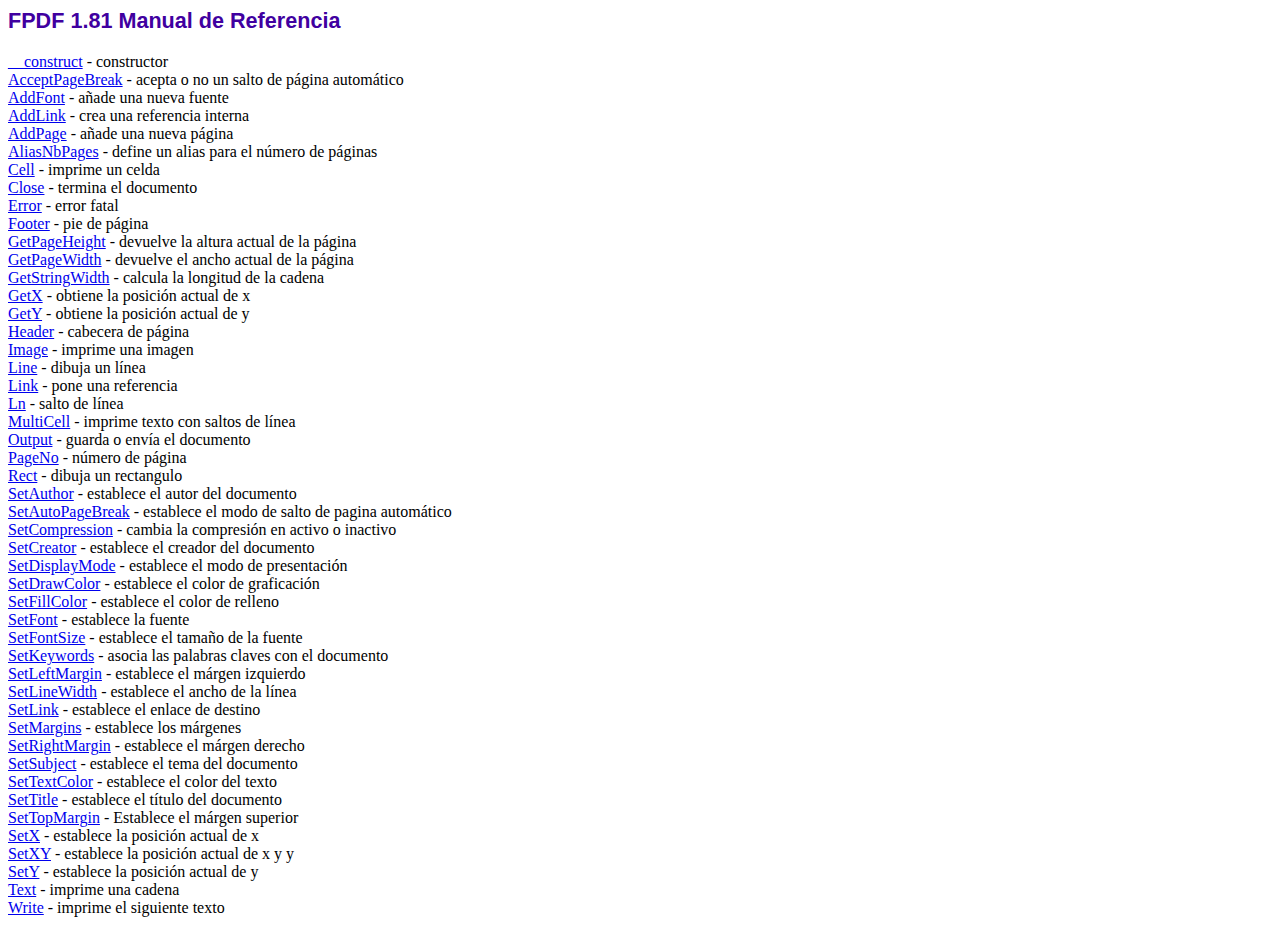
<file: proyecto_intranet/php/pdf/fpdf/doc/index.htm>
<!DOCTYPE html PUBLIC "-//W3C//DTD HTML 4.01 Transitional//EN">
<html>
<head>
<meta http-equiv="Content-Type" content="text/html; charset=ISO-8859-1">
<title>FPDF 1.81 Manual de Referencia</title>
<link type="text/css" rel="stylesheet" href="../fpdf.css">
</head>
<body>
<h1>FPDF 1.81 Manual de Referencia</h1>
<a href="__construct.htm">__construct</a> - constructor<br>
<a href="acceptpagebreak.htm">AcceptPageBreak</a> - acepta o no un salto de p�gina autom�tico<br>
<a href="addfont.htm">AddFont</a> - a�ade una nueva fuente<br>
<a href="addlink.htm">AddLink</a> - crea una referencia interna<br>
<a href="addpage.htm">AddPage</a> - a�ade una nueva p�gina<br>
<a href="aliasnbpages.htm">AliasNbPages</a> - define un alias para el n�mero de p�ginas<br>
<a href="cell.htm">Cell</a> - imprime un celda<br>
<a href="close.htm">Close</a> - termina el documento<br>
<a href="error.htm">Error</a> - error fatal<br>
<a href="footer.htm">Footer</a> - pie de p�gina<br>
<a href="getpageheight.htm">GetPageHeight</a> - devuelve la altura actual de la p�gina<br>
<a href="getpagewidth.htm">GetPageWidth</a> - devuelve el ancho actual de la p�gina<br>
<a href="getstringwidth.htm">GetStringWidth</a> - calcula la longitud de la cadena<br>
<a href="getx.htm">GetX</a> - obtiene la posici�n actual de x<br>
<a href="gety.htm">GetY</a> - obtiene la posici�n actual de y<br>
<a href="header.htm">Header</a> - cabecera de p�gina<br>
<a href="image.htm">Image</a> - imprime una imagen<br>
<a href="line.htm">Line</a> - dibuja un l�nea<br>
<a href="link.htm">Link</a> - pone una referencia<br>
<a href="ln.htm">Ln</a> - salto de l�nea<br>
<a href="multicell.htm">MultiCell</a> - imprime texto con saltos de l�nea<br>
<a href="output.htm">Output</a> - guarda o env�a el documento<br>
<a href="pageno.htm">PageNo</a> - n�mero de p�gina<br>
<a href="rect.htm">Rect</a> - dibuja un rectangulo<br>
<a href="setauthor.htm">SetAuthor</a> - establece el autor del documento<br>
<a href="setautopagebreak.htm">SetAutoPageBreak</a> - establece el modo de salto de pagina autom�tico<br>
<a href="setcompression.htm">SetCompression</a> - cambia la compresi�n en activo o inactivo<br>
<a href="setcreator.htm">SetCreator</a> - establece el creador del documento<br>
<a href="setdisplaymode.htm">SetDisplayMode</a> - establece el modo de presentaci�n<br>
<a href="setdrawcolor.htm">SetDrawColor</a> - establece el color de graficaci�n<br>
<a href="setfillcolor.htm">SetFillColor</a> - establece el color de relleno<br>
<a href="setfont.htm">SetFont</a> - establece la fuente<br>
<a href="setfontsize.htm">SetFontSize</a> - establece el tama�o de la fuente<br>
<a href="setkeywords.htm">SetKeywords</a> - asocia las palabras claves con el documento<br>
<a href="setleftmargin.htm">SetLeftMargin</a> - establece el m�rgen izquierdo<br>
<a href="setlinewidth.htm">SetLineWidth</a> - establece el ancho de la l�nea<br>
<a href="setlink.htm">SetLink</a> - establece el enlace de destino<br>
<a href="setmargins.htm">SetMargins</a> - establece los m�rgenes<br>
<a href="setrightmargin.htm">SetRightMargin</a> - establece el m�rgen derecho<br>
<a href="setsubject.htm">SetSubject</a> - establece el tema del documento<br>
<a href="settextcolor.htm">SetTextColor</a> - establece el color del texto<br>
<a href="settitle.htm">SetTitle</a> - establece el t�tulo del documento<br>
<a href="settopmargin.htm">SetTopMargin</a> - Establece el m�rgen superior<br>
<a href="setx.htm">SetX</a> - establece la posici�n actual de x<br>
<a href="setxy.htm">SetXY</a> - establece la posici�n actual de x y y<br>
<a href="sety.htm">SetY</a> - establece la posici�n actual de y<br>
<a href="text.htm">Text</a> - imprime una cadena<br>
<a href="write.htm">Write</a> - imprime el siguiente texto<br>
</body>
</html>
</file>
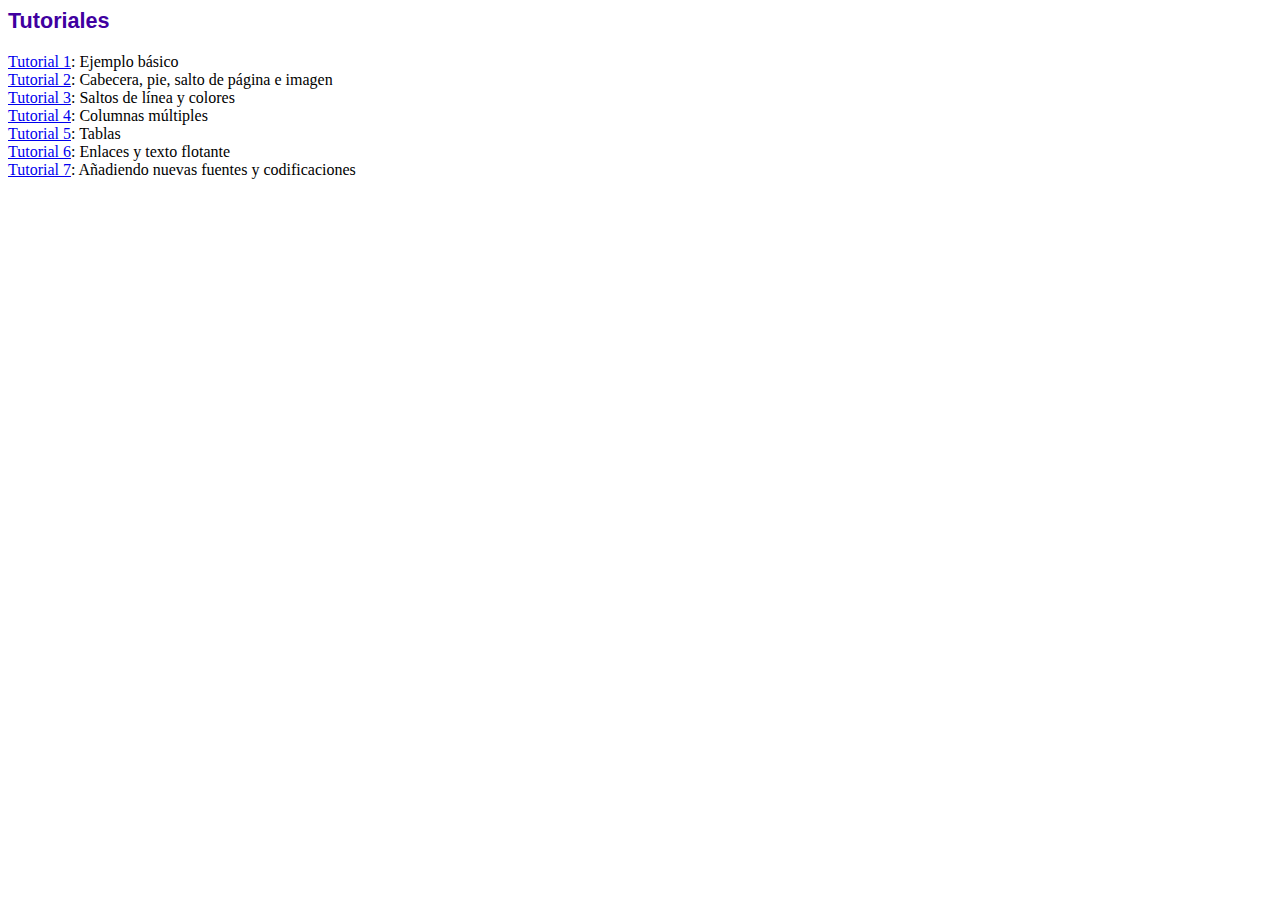
<file: proyecto_intranet/php/pdf/fpdf/tutorial/index.htm>
<!DOCTYPE html PUBLIC "-//W3C//DTD HTML 4.01 Transitional//EN">
<html>
<head>
<meta http-equiv="Content-Type" content="text/html; charset=ISO-8859-1">
<title>Tutoriales</title>
<link type="text/css" rel="stylesheet" href="../fpdf.css">
</head>
<body>
<h1>Tutoriales</h1>
<ul style="list-style-type:none; margin-left:0; padding-left:0">
<li><a href="tuto1.htm">Tutorial 1</a>: Ejemplo b�sico</li>
<li><a href="tuto2.htm">Tutorial 2</a>: Cabecera, pie, salto de p�gina e imagen</li>
<li><a href="tuto3.htm">Tutorial 3</a>: Saltos de l�nea y colores</li>
<li><a href="tuto4.htm">Tutorial 4</a>: Columnas m�ltiples</li>
<li><a href="tuto5.htm">Tutorial 5</a>: Tablas</li>
<li><a href="tuto6.htm">Tutorial 6</a>: Enlaces y texto flotante</li>
<li><a href="tuto7.htm">Tutorial 7</a>: A�adiendo nuevas fuentes y codificaciones</li>
</ul>
</body>
</html>
</file>
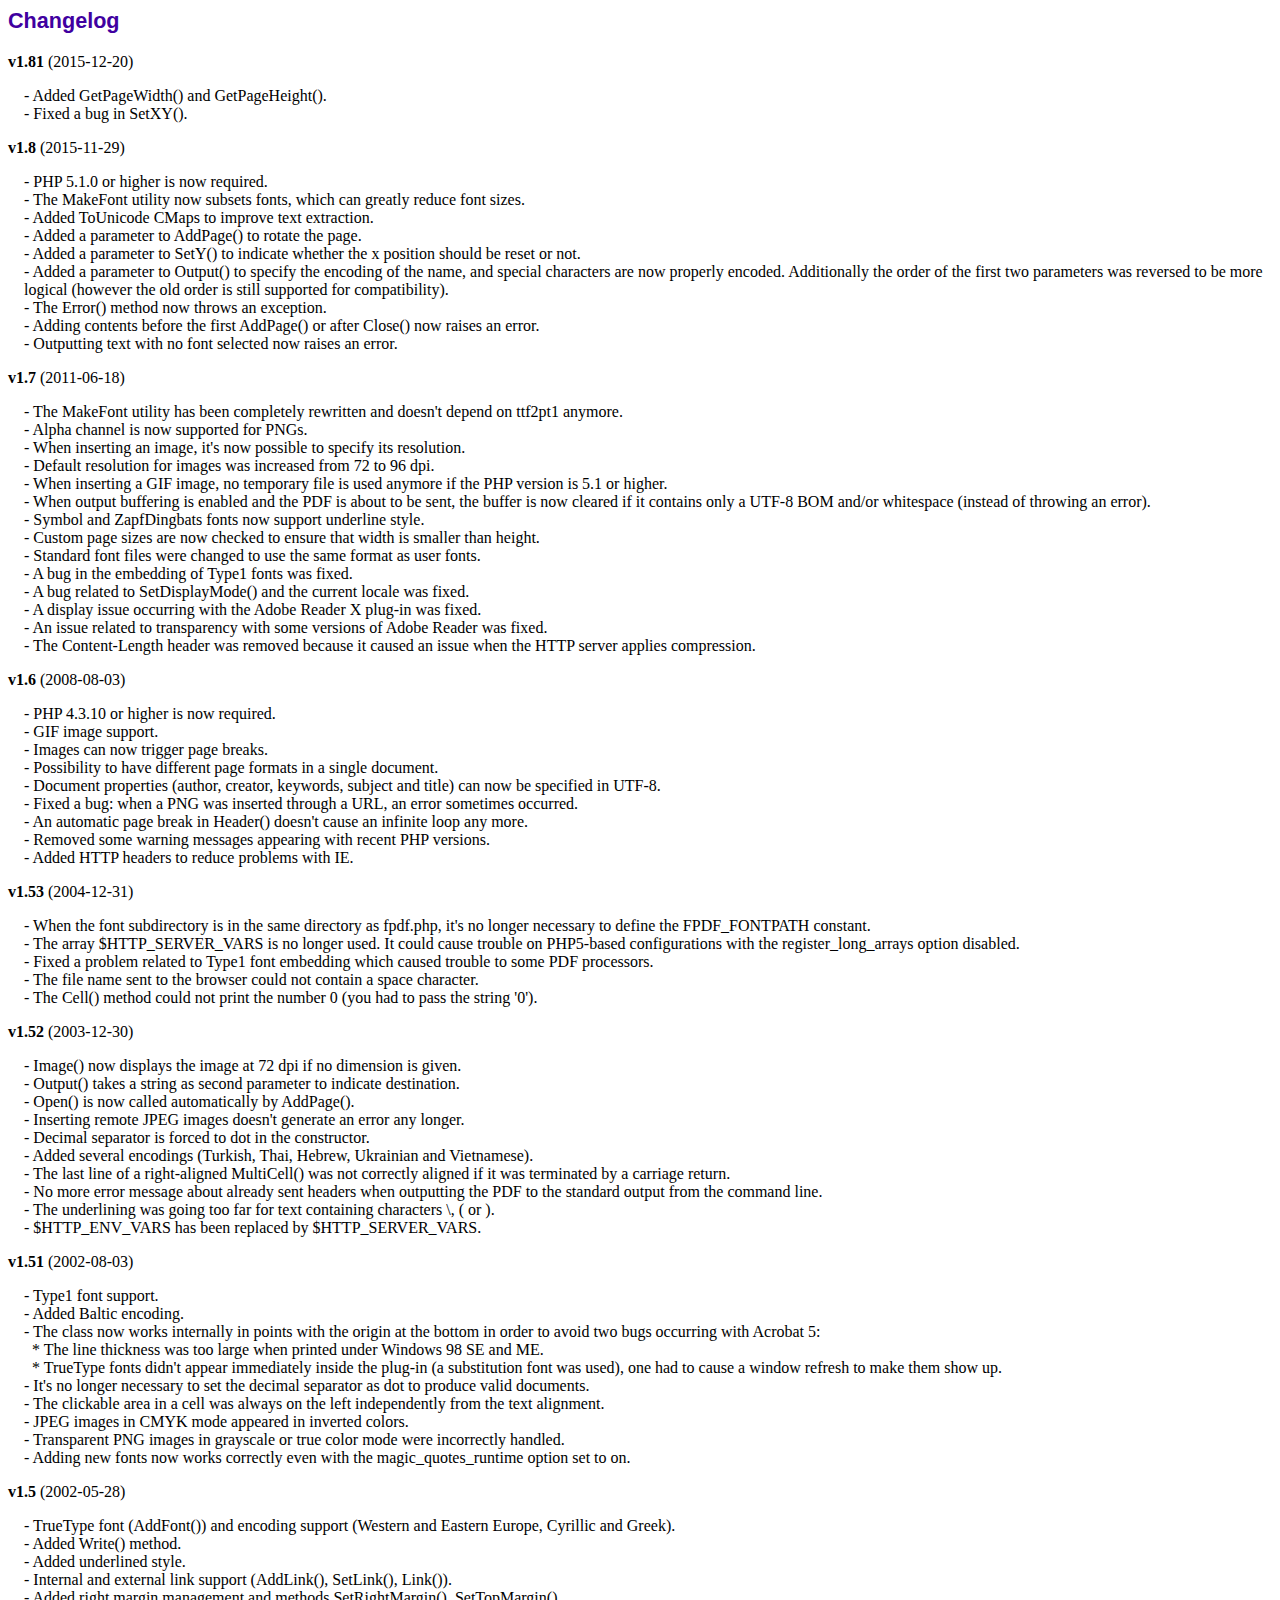
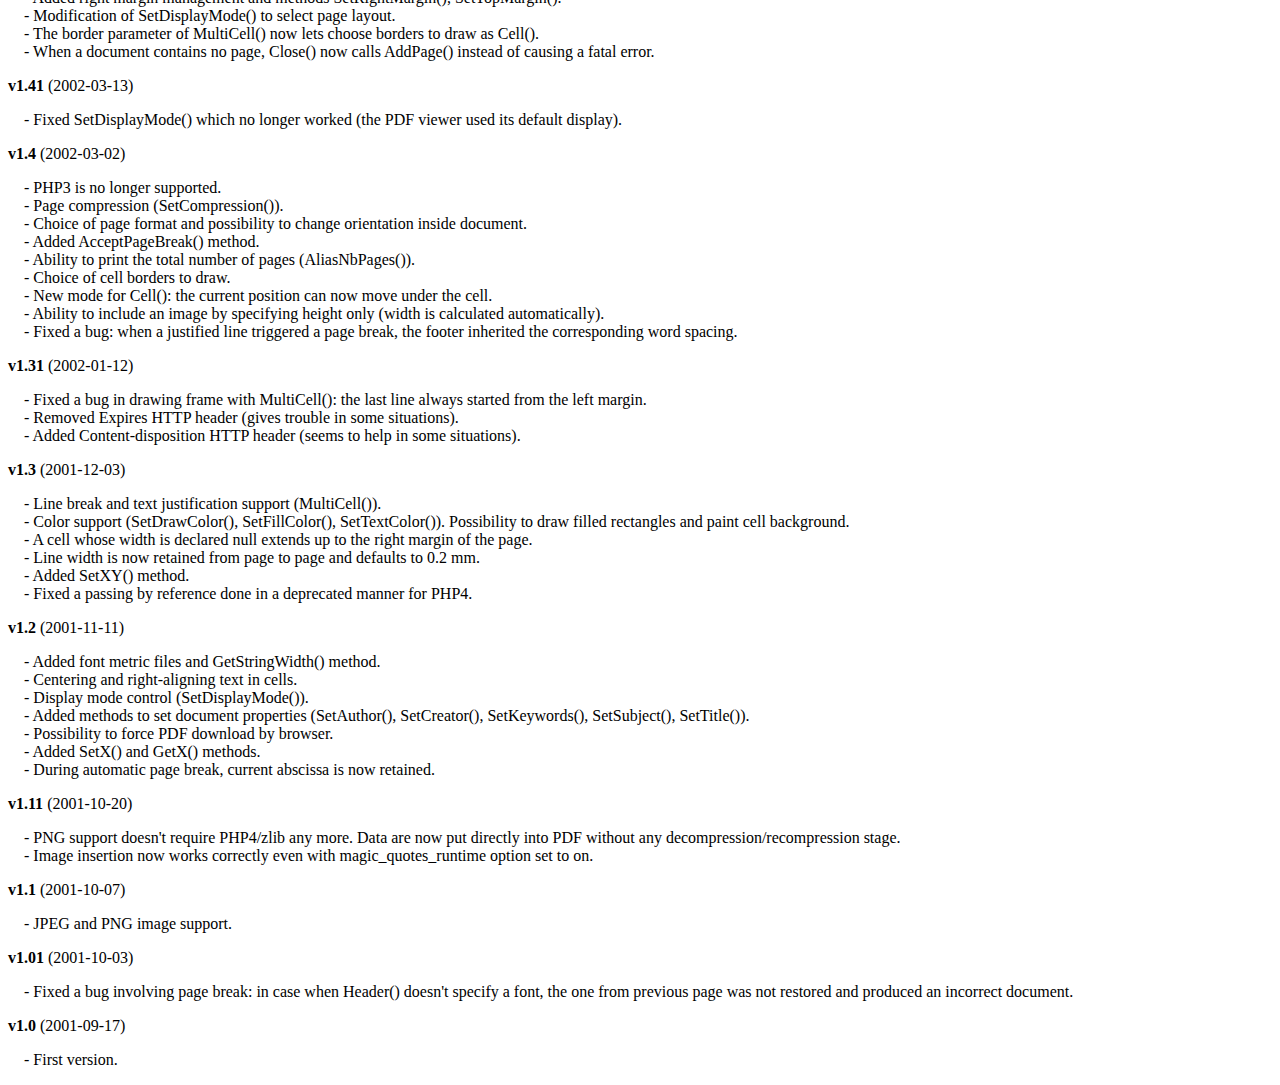
<file: proyecto_intranet/php/pdf/fpdf/changelog.htm>
<!DOCTYPE html PUBLIC "-//W3C//DTD HTML 4.01 Transitional//EN">
<html>
<head>
<meta http-equiv="Content-Type" content="text/html; charset=ISO-8859-1">
<title>Changelog</title>
<link type="text/css" rel="stylesheet" href="fpdf.css">
<style type="text/css">
dd {margin:1em 0 1em 1em}
</style>
</head>
<body>
<h1>Changelog</h1>
<dl>
<dt><strong>v1.81</strong> (2015-12-20)</dt>
<dd>
- Added GetPageWidth() and GetPageHeight().<br>
- Fixed a bug in SetXY().<br>
</dd>
<dt><strong>v1.8</strong> (2015-11-29)</dt>
<dd>
- PHP 5.1.0 or higher is now required.<br>
- The MakeFont utility now subsets fonts, which can greatly reduce font sizes.<br>
- Added ToUnicode CMaps to improve text extraction.<br>
- Added a parameter to AddPage() to rotate the page.<br>
- Added a parameter to SetY() to indicate whether the x position should be reset or not.<br>
- Added a parameter to Output() to specify the encoding of the name, and special characters are now properly encoded. Additionally the order of the first two parameters was reversed to be more logical (however the old order is still supported for compatibility).<br>
- The Error() method now throws an exception.<br>
- Adding contents before the first AddPage() or after Close() now raises an error.<br>
- Outputting text with no font selected now raises an error.<br>
</dd>
<dt><strong>v1.7</strong> (2011-06-18)</dt>
<dd>
- The MakeFont utility has been completely rewritten and doesn't depend on ttf2pt1 anymore.<br>
- Alpha channel is now supported for PNGs.<br>
- When inserting an image, it's now possible to specify its resolution.<br>
- Default resolution for images was increased from 72 to 96 dpi.<br>
- When inserting a GIF image, no temporary file is used anymore if the PHP version is 5.1 or higher.<br>
- When output buffering is enabled and the PDF is about to be sent, the buffer is now cleared if it contains only a UTF-8 BOM and/or whitespace (instead of throwing an error).<br>
- Symbol and ZapfDingbats fonts now support underline style.<br>
- Custom page sizes are now checked to ensure that width is smaller than height.<br>
- Standard font files were changed to use the same format as user fonts.<br>
- A bug in the embedding of Type1 fonts was fixed.<br>
- A bug related to SetDisplayMode() and the current locale was fixed.<br>
- A display issue occurring with the Adobe Reader X plug-in was fixed.<br>
- An issue related to transparency with some versions of Adobe Reader was fixed.<br>
- The Content-Length header was removed because it caused an issue when the HTTP server applies compression.<br>
</dd>
<dt><strong>v1.6</strong> (2008-08-03)</dt>
<dd>
- PHP 4.3.10 or higher is now required.<br>
- GIF image support.<br>
- Images can now trigger page breaks.<br>
- Possibility to have different page formats in a single document.<br>
- Document properties (author, creator, keywords, subject and title) can now be specified in UTF-8.<br>
- Fixed a bug: when a PNG was inserted through a URL, an error sometimes occurred.<br>
- An automatic page break in Header() doesn't cause an infinite loop any more.<br>
- Removed some warning messages appearing with recent PHP versions.<br>
- Added HTTP headers to reduce problems with IE.<br>
</dd>
<dt><strong>v1.53</strong> (2004-12-31)</dt>
<dd>
- When the font subdirectory is in the same directory as fpdf.php, it's no longer necessary to define the FPDF_FONTPATH constant.<br>
- The array $HTTP_SERVER_VARS is no longer used. It could cause trouble on PHP5-based configurations with the register_long_arrays option disabled.<br>
- Fixed a problem related to Type1 font embedding which caused trouble to some PDF processors.<br>
- The file name sent to the browser could not contain a space character.<br>
- The Cell() method could not print the number 0 (you had to pass the string '0').<br>
</dd>
<dt><strong>v1.52</strong> (2003-12-30)</dt>
<dd>
- Image() now displays the image at 72 dpi if no dimension is given.<br>
- Output() takes a string as second parameter to indicate destination.<br>
- Open() is now called automatically by AddPage().<br>
- Inserting remote JPEG images doesn't generate an error any longer.<br>
- Decimal separator is forced to dot in the constructor.<br>
- Added several encodings (Turkish, Thai, Hebrew, Ukrainian and Vietnamese).<br>
- The last line of a right-aligned MultiCell() was not correctly aligned if it was terminated by a carriage return.<br>
- No more error message about already sent headers when outputting the PDF to the standard output from the command line.<br>
- The underlining was going too far for text containing characters \, ( or ).<br>
- $HTTP_ENV_VARS has been replaced by $HTTP_SERVER_VARS.<br>
</dd>
<dt><strong>v1.51</strong> (2002-08-03)</dt>
<dd>
- Type1 font support.<br>
- Added Baltic encoding.<br>
- The class now works internally in points with the origin at the bottom in order to avoid two bugs occurring with Acrobat 5:<br>&nbsp;&nbsp;* The line thickness was too large when printed under Windows 98 SE and ME.<br>&nbsp;&nbsp;* TrueType fonts didn't appear immediately inside the plug-in (a substitution font was used), one had to cause a window refresh to make them show up.<br>
- It's no longer necessary to set the decimal separator as dot to produce valid documents.<br>
- The clickable area in a cell was always on the left independently from the text alignment.<br>
- JPEG images in CMYK mode appeared in inverted colors.<br>
- Transparent PNG images in grayscale or true color mode were incorrectly handled.<br>
- Adding new fonts now works correctly even with the magic_quotes_runtime option set to on.<br>
</dd>
<dt><strong>v1.5</strong> (2002-05-28)</dt>
<dd>
- TrueType font (AddFont()) and encoding support (Western and Eastern Europe, Cyrillic and Greek).<br>
- Added Write() method.<br>
- Added underlined style.<br>
- Internal and external link support (AddLink(), SetLink(), Link()).<br>
- Added right margin management and methods SetRightMargin(), SetTopMargin().<br>
- Modification of SetDisplayMode() to select page layout.<br>
- The border parameter of MultiCell() now lets choose borders to draw as Cell().<br>
- When a document contains no page, Close() now calls AddPage() instead of causing a fatal error.<br>
</dd>
<dt><strong>v1.41</strong> (2002-03-13)</dt>
<dd>
- Fixed SetDisplayMode() which no longer worked (the PDF viewer used its default display).<br>
</dd>
<dt><strong>v1.4</strong> (2002-03-02)</dt>
<dd>
- PHP3 is no longer supported.<br>
- Page compression (SetCompression()).<br>
- Choice of page format and possibility to change orientation inside document.<br>
- Added AcceptPageBreak() method.<br>
- Ability to print the total number of pages (AliasNbPages()).<br>
- Choice of cell borders to draw.<br>
- New mode for Cell(): the current position can now move under the cell.<br>
- Ability to include an image by specifying height only (width is calculated automatically).<br>
- Fixed a bug: when a justified line triggered a page break, the footer inherited the corresponding word spacing.<br>
</dd>
<dt><strong>v1.31</strong> (2002-01-12)</dt>
<dd>
- Fixed a bug in drawing frame with MultiCell(): the last line always started from the left margin.<br>
- Removed Expires HTTP header (gives trouble in some situations).<br>
- Added Content-disposition HTTP header (seems to help in some situations).<br>
</dd>
<dt><strong>v1.3</strong> (2001-12-03)</dt>
<dd>
- Line break and text justification support (MultiCell()).<br>
- Color support (SetDrawColor(), SetFillColor(), SetTextColor()). Possibility to draw filled rectangles and paint cell background.<br>
- A cell whose width is declared null extends up to the right margin of the page.<br>
- Line width is now retained from page to page and defaults to 0.2 mm.<br>
- Added SetXY() method.<br>
- Fixed a passing by reference done in a deprecated manner for PHP4.<br>
</dd>
<dt><strong>v1.2</strong> (2001-11-11)</dt>
<dd>
- Added font metric files and GetStringWidth() method.<br>
- Centering and right-aligning text in cells.<br>
- Display mode control (SetDisplayMode()).<br>
- Added methods to set document properties (SetAuthor(), SetCreator(), SetKeywords(), SetSubject(), SetTitle()).<br>
- Possibility to force PDF download by browser.<br>
- Added SetX() and GetX() methods.<br>
- During automatic page break, current abscissa is now retained.<br>
</dd>
<dt><strong>v1.11</strong> (2001-10-20)</dt>
<dd>
- PNG support doesn't require PHP4/zlib any more. Data are now put directly into PDF without any decompression/recompression stage.<br>
- Image insertion now works correctly even with magic_quotes_runtime option set to on.<br>
</dd>
<dt><strong>v1.1</strong> (2001-10-07)</dt>
<dd>
- JPEG and PNG image support.<br>
</dd>
<dt><strong>v1.01</strong> (2001-10-03)</dt>
<dd>
- Fixed a bug involving page break: in case when Header() doesn't specify a font, the one from previous page was not restored and produced an incorrect document.<br>
</dd>
<dt><strong>v1.0</strong> (2001-09-17)</dt>
<dd>
- First version.<br>
</dd>
</dl>
</body>
</html>
</file>
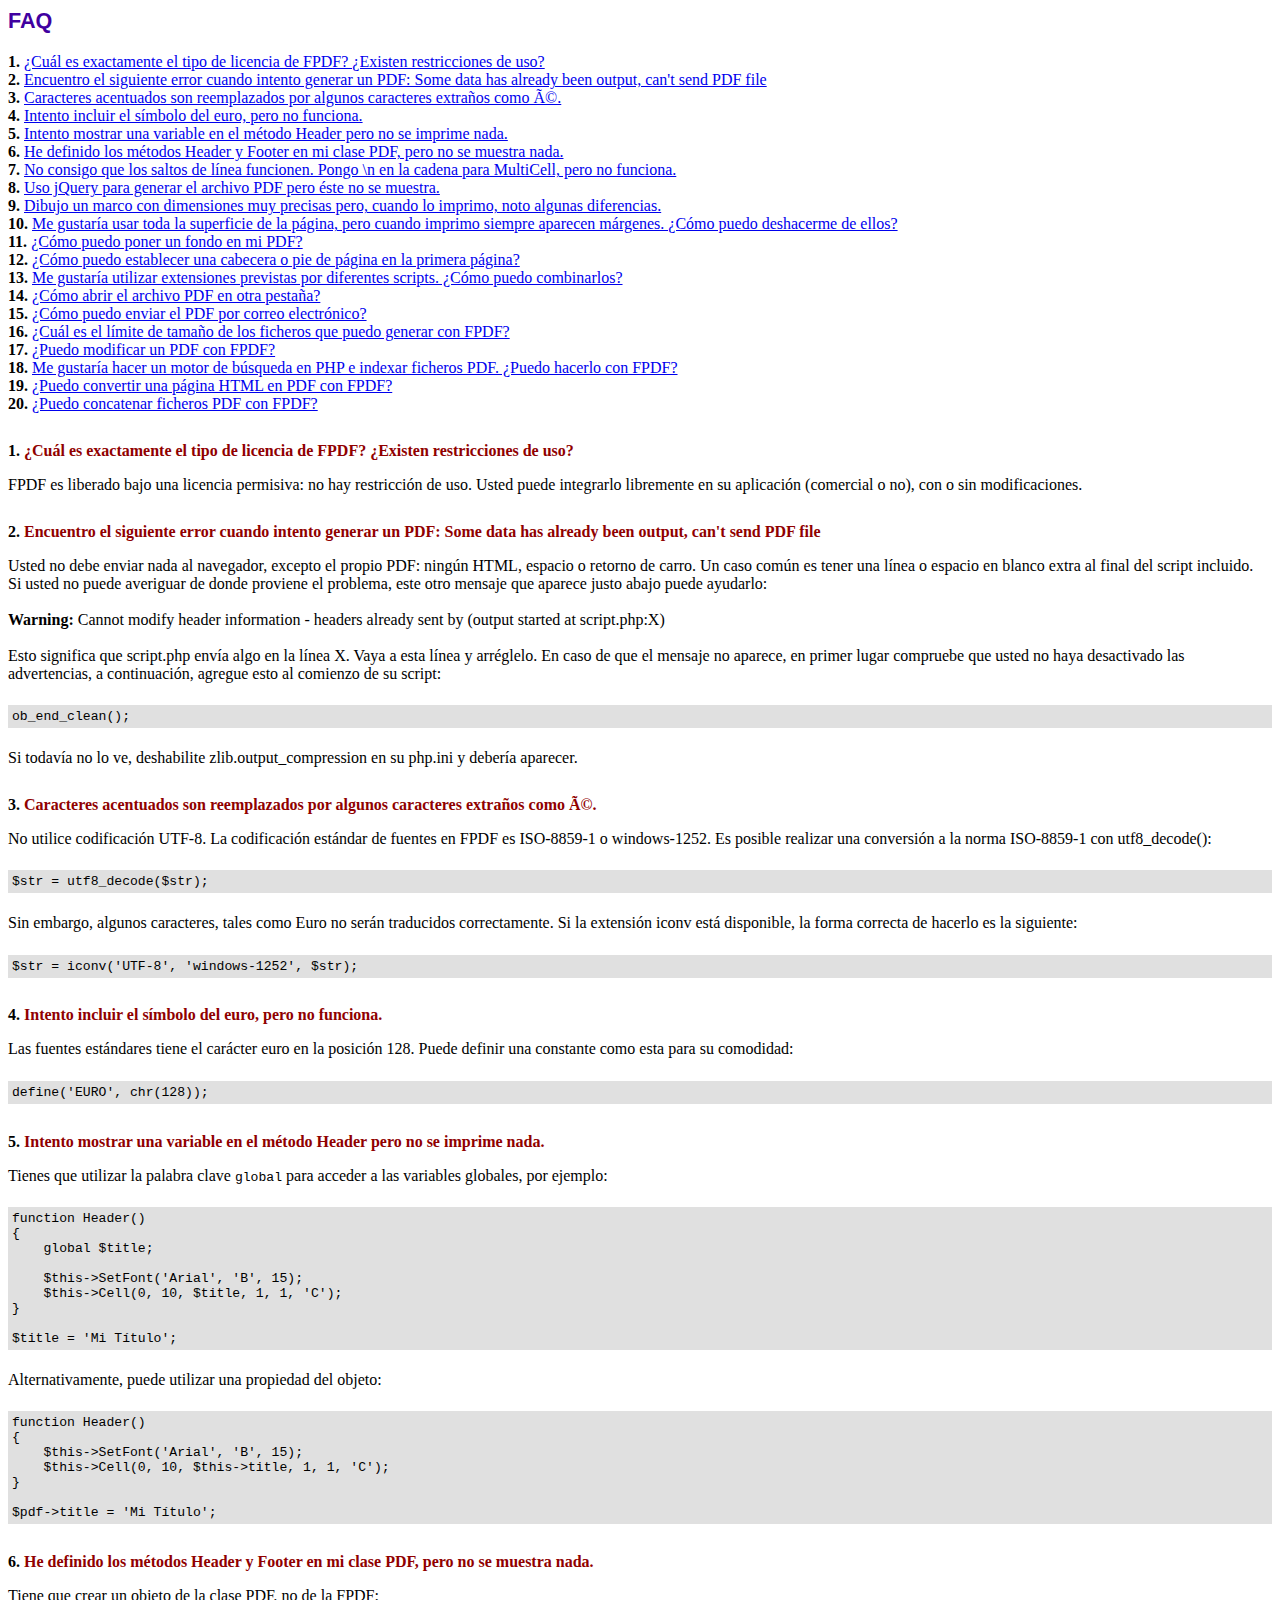
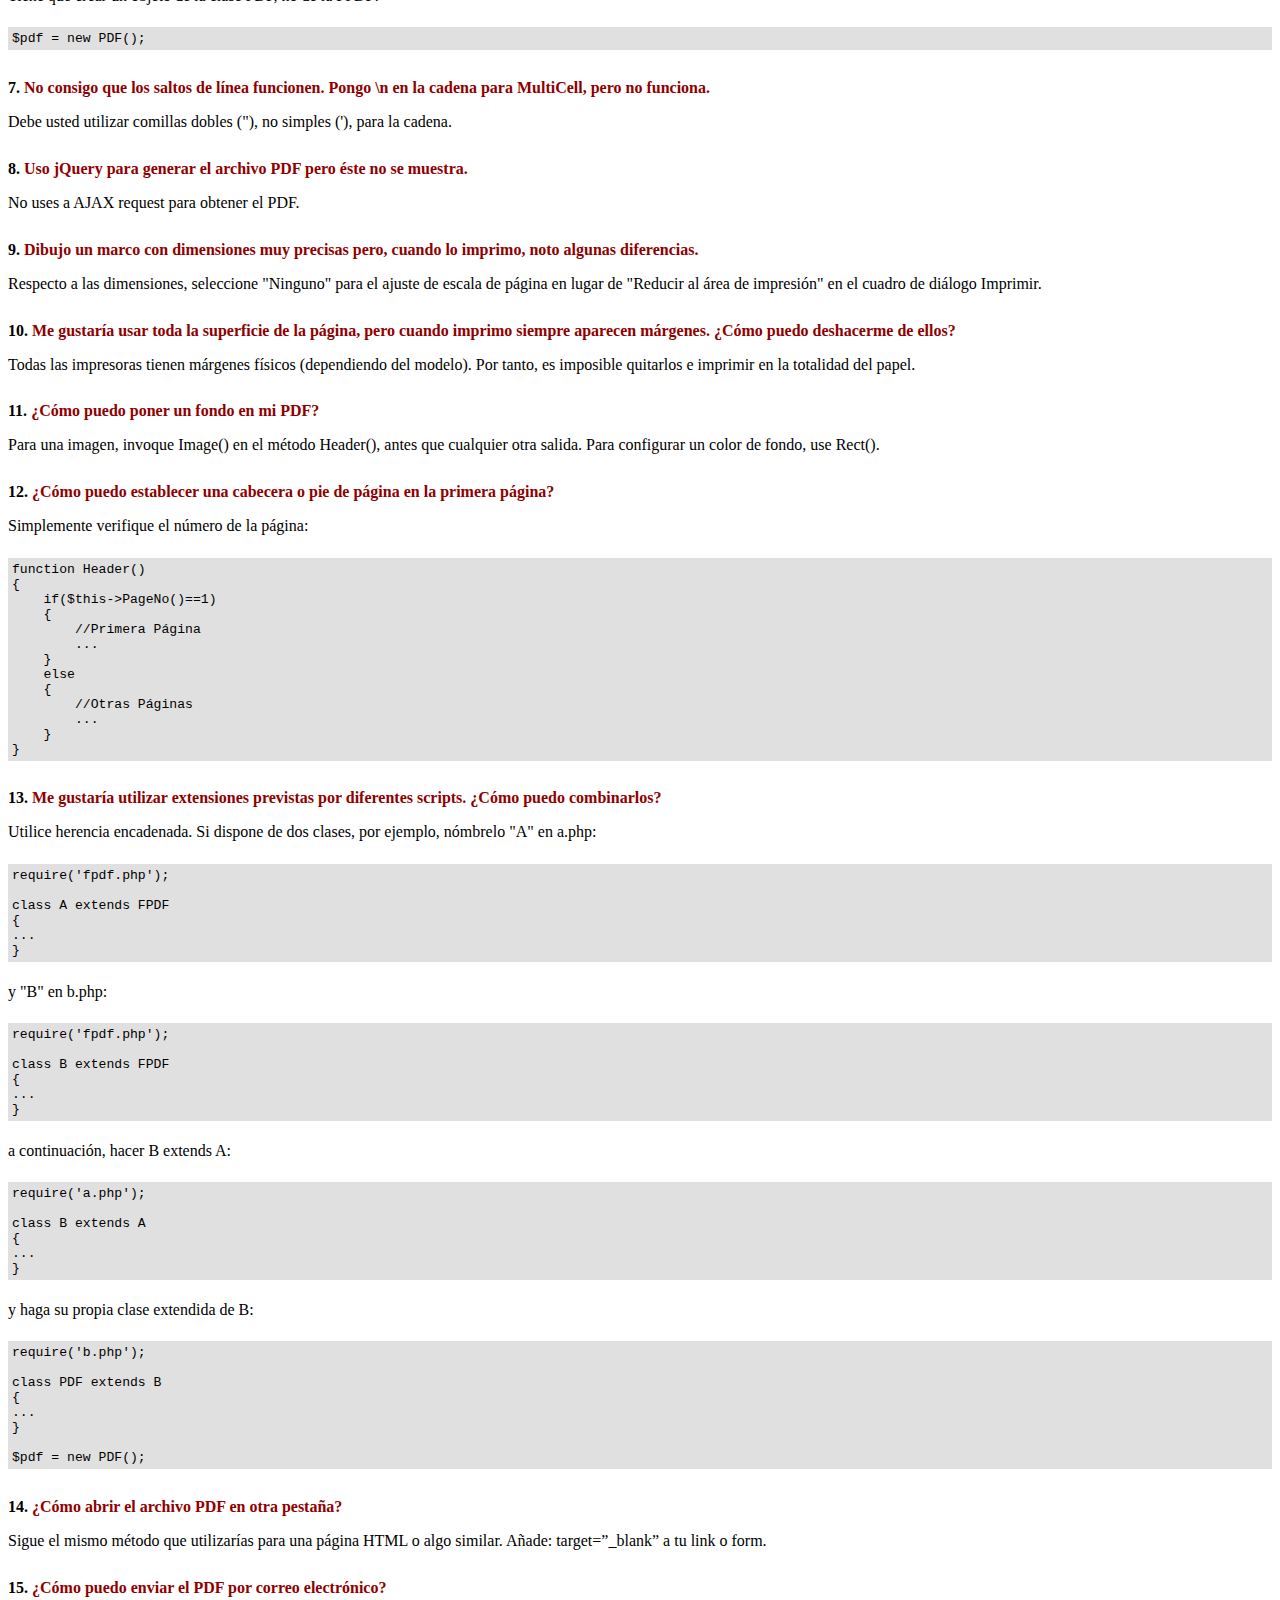
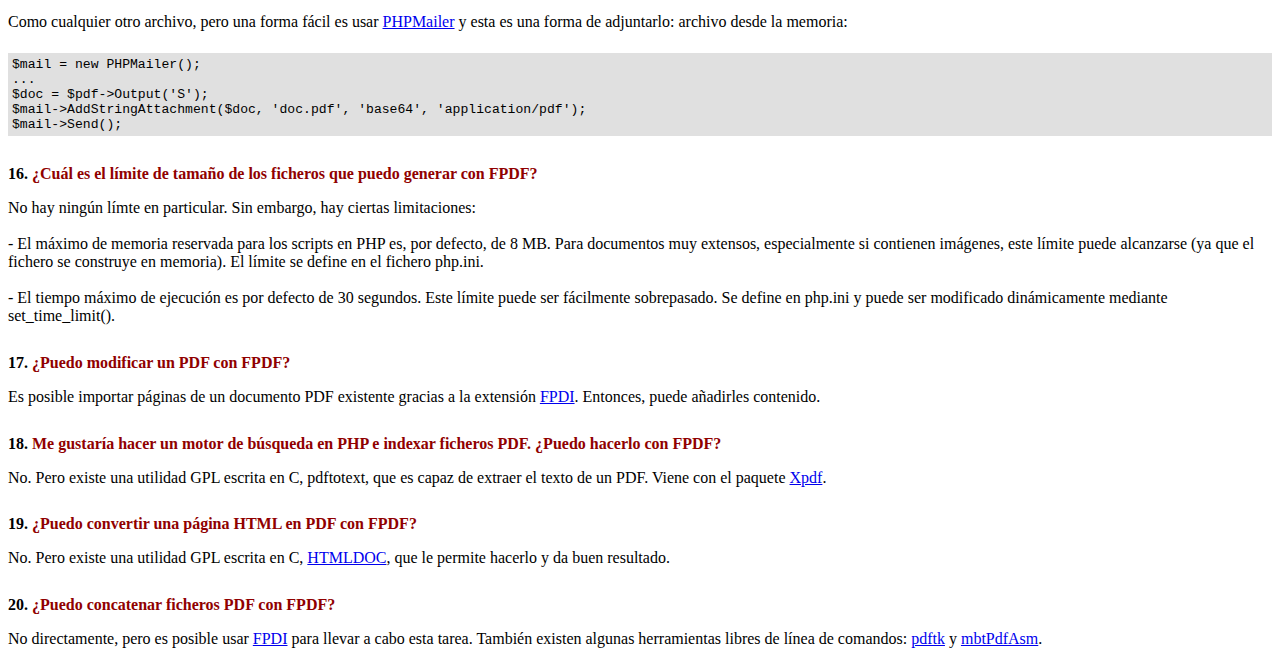
<file: proyecto_intranet/php/pdf/fpdf/FAQ.htm>
<!DOCTYPE html PUBLIC "-//W3C//DTD HTML 4.01 Transitional//EN">
<html>
<head>
<meta http-equiv="Content-Type" content="text/html; charset=ISO-8859-1">
<title>FAQ</title>
<link type="text/css" rel="stylesheet" href="fpdf.css">
<style type="text/css">
ul {list-style-type:none; margin:0; padding:0}
ul#answers li {margin-top:1.8em}
.question {font-weight:bold; color:#900000}
</style>
</head>
<body>
<h1>FAQ</h1>
<ul>
<li><b>1.</b> <a href='#q1'>�Cu�l es exactamente el tipo de licencia de FPDF? �Existen restricciones de uso?</a></li>
<li><b>2.</b> <a href='#q2'>Encuentro el siguiente error cuando intento generar un PDF: Some data has already been output, can't send PDF file</a></li>
<li><b>3.</b> <a href='#q3'>Caracteres acentuados son reemplazados por algunos caracteres extra�os como é.</a></li>
<li><b>4.</b> <a href='#q4'>Intento incluir el s�mbolo del euro, pero no funciona.</a></li>
<li><b>5.</b> <a href='#q5'>Intento mostrar una variable en el m�todo Header pero no se imprime nada.</a></li>
<li><b>6.</b> <a href='#q6'>He definido los m�todos Header y Footer en mi clase PDF, pero no se muestra nada.</a></li>
<li><b>7.</b> <a href='#q7'>No consigo que los saltos de l�nea funcionen. Pongo \n en la cadena para MultiCell, pero no funciona.</a></li>
<li><b>8.</b> <a href='#q8'>Uso jQuery para generar el archivo PDF pero �ste no se muestra.</a></li>
<li><b>9.</b> <a href='#q9'>Dibujo un marco con dimensiones muy precisas pero, cuando lo imprimo, noto algunas diferencias.</a></li>
<li><b>10.</b> <a href='#q10'>Me gustar�a usar toda la superficie de la p�gina, pero cuando imprimo siempre aparecen m�rgenes. �C�mo puedo deshacerme de ellos?</a></li>
<li><b>11.</b> <a href='#q11'>�C�mo puedo poner un fondo en mi PDF?</a></li>
<li><b>12.</b> <a href='#q12'>�C�mo puedo establecer una cabecera o pie de p�gina en la primera p�gina?</a></li>
<li><b>13.</b> <a href='#q13'>Me gustar�a utilizar extensiones previstas por diferentes scripts. �C�mo puedo combinarlos?</a></li>
<li><b>14.</b> <a href='#q14'>�C�mo abrir el archivo PDF en otra pesta�a?</a></li>
<li><b>15.</b> <a href='#q15'>�C�mo puedo enviar el PDF por correo electr�nico?</a></li>
<li><b>16.</b> <a href='#q16'>�Cu�l es el l�mite de tama�o de los ficheros que puedo generar con FPDF?</a></li>
<li><b>17.</b> <a href='#q17'>�Puedo modificar un PDF con FPDF?</a></li>
<li><b>18.</b> <a href='#q18'>Me gustar�a hacer un motor de b�squeda en PHP e indexar ficheros PDF. �Puedo hacerlo con FPDF?</a></li>
<li><b>19.</b> <a href='#q19'>�Puedo convertir una p�gina HTML en PDF con FPDF?</a></li>
<li><b>20.</b> <a href='#q20'>�Puedo concatenar ficheros PDF con FPDF?</a></li>
</ul>

<ul id='answers'>
<li id='q1'>
<p><b>1.</b> <span class='question'>�Cu�l es exactamente el tipo de licencia de FPDF? �Existen restricciones de uso?</span></p>
FPDF es liberado bajo una licencia permisiva: no hay restricci�n de uso. Usted puede integrarlo
libremente en su aplicaci�n (comercial o no), con o sin modificaciones.
</li>

<li id='q2'>
<p><b>2.</b> <span class='question'>Encuentro el siguiente error cuando intento generar un PDF: Some data has already been output, can't send PDF file</span></p>
Usted no debe enviar nada al navegador, excepto el propio PDF: ning�n HTML, espacio o retorno de carro. Un caso com�n
es tener una l�nea o espacio en blanco extra al final del script incluido.<br>
Si usted no puede averiguar de donde proviene el problema, este otro mensaje que aparece justo abajo puede ayudarlo:<br>
<br>
<b>Warning:</b> Cannot modify header information - headers already sent by (output started at script.php:X)<br>
<br>
Esto significa que script.php env�a algo en la l�nea X. Vaya a esta l�nea y arr�glelo.
En caso de que el mensaje no aparece, en primer lugar compruebe que usted no haya desactivado las advertencias, a continuaci�n, agregue esto
al comienzo de su script:
<div class="doc-source">
<pre><code>ob_end_clean();</code></pre>
</div>
Si todav�a no lo ve, deshabilite zlib.output_compression en su php.ini y deber�a aparecer.
</li>

<li id='q3'>
<p><b>3.</b> <span class='question'>Caracteres acentuados son reemplazados por algunos caracteres extra�os como é.</span></p>
No utilice codificaci�n UTF-8. La codificaci�n est�ndar de fuentes en FPDF es ISO-8859-1 o windows-1252.
Es posible realizar una conversi�n a la norma ISO-8859-1 con utf8_decode():
<div class="doc-source">
<pre><code>$str = utf8_decode($str);</code></pre>
</div>
Sin embargo, algunos caracteres, tales como Euro no ser�n traducidos correctamente. Si la extensi�n iconv est� disponible, la
forma correcta de hacerlo es la siguiente:
<div class="doc-source">
<pre><code>$str = iconv('UTF-8', 'windows-1252', $str);</code></pre>
</div>
</li>

<li id='q4'>
<p><b>4.</b> <span class='question'>Intento incluir el s�mbolo del euro, pero no funciona.</span></p>
Las fuentes est�ndares tiene el car�cter euro en la posici�n 128. Puede definir una constante
como esta para su comodidad:
<div class="doc-source">
<pre><code>define('EURO', chr(128));</code></pre>
</div>
</li>

<li id='q5'>
<p><b>5.</b> <span class='question'>Intento mostrar una variable en el m�todo Header pero no se imprime nada.</span></p>
Tienes que utilizar la palabra clave <code>global</code> para acceder a las variables globales, por ejemplo:
<div class="doc-source">
<pre><code>function Header()
{
    global $title;

    $this-&gt;SetFont('Arial', 'B', 15);
    $this-&gt;Cell(0, 10, $title, 1, 1, 'C');
}

$title = 'Mi T�tulo';</code></pre>
</div>
Alternativamente, puede utilizar una propiedad del objeto:
<div class="doc-source">
<pre><code>function Header()
{
    $this-&gt;SetFont('Arial', 'B', 15);
    $this-&gt;Cell(0, 10, $this-&gt;title, 1, 1, 'C');
}

$pdf-&gt;title = 'Mi T�tulo';</code></pre>
</div>
</li>

<li id='q6'>
<p><b>6.</b> <span class='question'>He definido los m�todos Header y Footer en mi clase PDF, pero no se muestra nada.</span></p>
Tiene que crear un objeto de la clase PDF, no de la FPDF:
<div class="doc-source">
<pre><code>$pdf = new PDF();</code></pre>
</div>
</li>

<li id='q7'>
<p><b>7.</b> <span class='question'>No consigo que los saltos de l�nea funcionen. Pongo \n en la cadena para MultiCell, pero no funciona.</span></p>
Debe usted utilizar comillas dobles ("), no simples ('), para la cadena.
</li>

<li id='q8'>
<p><b>8.</b> <span class='question'>Uso jQuery para generar el archivo PDF pero �ste no se muestra.</span></p>
No uses a AJAX request para obtener el PDF.
</li>

<li id='q9'>
<p><b>9.</b> <span class='question'>Dibujo un marco con dimensiones muy precisas pero, cuando lo imprimo, noto algunas diferencias.</span></p>
Respecto a las dimensiones, seleccione "Ninguno" para el ajuste de escala de p�gina en lugar de "Reducir al �rea de impresi�n" en el cuadro de di�logo Imprimir.
</li>

<li id='q10'>
<p><b>10.</b> <span class='question'>Me gustar�a usar toda la superficie de la p�gina, pero cuando imprimo siempre aparecen m�rgenes. �C�mo puedo deshacerme de ellos?</span></p>
Todas las impresoras tienen m�rgenes f�sicos (dependiendo del modelo). Por tanto, es imposible quitarlos
e imprimir en la totalidad del papel.
</li>

<li id='q11'>
<p><b>11.</b> <span class='question'>�C�mo puedo poner un fondo en mi PDF?</span></p>
Para una imagen, invoque Image() en el m�todo Header(), antes que cualquier otra salida. Para configurar un color de fondo, use Rect().
</li>

<li id='q12'>
<p><b>12.</b> <span class='question'>�C�mo puedo establecer una cabecera o pie de p�gina en la primera p�gina?</span></p>
Simplemente verifique el n�mero de la p�gina:
<div class="doc-source">
<pre><code>function Header()
{
    if($this-&gt;PageNo()==1)
    {
        //Primera P�gina
        ...
    }
    else
    {
        //Otras P�ginas
        ...
    }
}</code></pre>
</div>
</li>

<li id='q13'>
<p><b>13.</b> <span class='question'>Me gustar�a utilizar extensiones previstas por diferentes scripts. �C�mo puedo combinarlos?</span></p>
Utilice herencia encadenada. Si dispone de dos clases, por ejemplo, n�mbrelo "A" en a.php:
<div class="doc-source">
<pre><code>require('fpdf.php');

class A extends FPDF
{
...
}</code></pre>
</div>
y "B" en b.php:
<div class="doc-source">
<pre><code>require('fpdf.php');

class B extends FPDF
{
...
}</code></pre>
</div>
a continuaci�n, hacer B extends A:
<div class="doc-source">
<pre><code>require('a.php');

class B extends A
{
...
}</code></pre>
</div>
y haga su propia clase extendida de B:
<div class="doc-source">
<pre><code>require('b.php');

class PDF extends B
{
...
}

$pdf = new PDF();</code></pre>
</div>
</li>

<li id='q14'>
<p><b>14.</b> <span class='question'>�C�mo abrir el archivo PDF en otra pesta�a?</span></p>
Sigue el mismo m�todo que utilizar�as para una p�gina HTML o algo similar.
A�ade: target=�_blank� a tu link o form.
</li>

<li id='q15'>
<p><b>15.</b> <span class='question'>�C�mo puedo enviar el PDF por correo electr�nico?</span></p>
Como cualquier otro archivo, pero una forma f�cil es usar <a href="http://phpmailer.codeworxtech.com" target="_blank">PHPMailer</a>
y esta es una forma de adjuntarlo: archivo desde la memoria:
<div class="doc-source">
<pre><code>$mail = new PHPMailer();
...
$doc = $pdf-&gt;Output('S');
$mail-&gt;AddStringAttachment($doc, 'doc.pdf', 'base64', 'application/pdf');
$mail-&gt;Send();</code></pre>
</div>
</li>

<li id='q16'>
<p><b>16.</b> <span class='question'>�Cu�l es el l�mite de tama�o de los ficheros que puedo generar con FPDF?</span></p>
No hay ning�n l�mte en particular. Sin embargo, hay ciertas limitaciones:
<br>
<br>
- El m�ximo de memoria reservada para los scripts en PHP es, por defecto, de 8 MB. Para documentos
muy extensos, especialmente si contienen im�genes, este l�mite puede alcanzarse (ya que el fichero
se construye en memoria). El l�mite se define en el fichero php.ini.
<br>
<br>
- El tiempo m�ximo de ejecuci�n es por defecto de 30 segundos. Este l�mite puede ser f�cilmente
sobrepasado. Se define en php.ini y puede ser modificado din�micamente mediante set_time_limit().
</li>

<li id='q17'>
<p><b>17.</b> <span class='question'>�Puedo modificar un PDF con FPDF?</span></p>
Es posible importar p�ginas de un documento PDF existente gracias a la extensi�n
<a href="https://www.setasign.com/products/fpdi/about/" target="_blank">FPDI</a>.
Entonces, puede a�adirles contenido.
</li>

<li id='q18'>
<p><b>18.</b> <span class='question'>Me gustar�a hacer un motor de b�squeda en PHP e indexar ficheros PDF. �Puedo hacerlo con FPDF?</span></p>
No. Pero existe una utilidad GPL escrita en C, pdftotext, que es capaz de extraer el texto de
un PDF. Viene con el paquete <a href="http://www.foolabs.com/xpdf/" target="_blank">Xpdf</a>.
</li>

<li id='q19'>
<p><b>19.</b> <span class='question'>�Puedo convertir una p�gina HTML en PDF con FPDF?</span></p>
No. Pero existe una utilidad GPL escrita en C, <a href="https://www.msweet.org/projects.php?Z1" target="_blank">HTMLDOC</a>,
que le permite hacerlo y da buen resultado.
</li>

<li id='q20'>
<p><b>20.</b> <span class='question'>�Puedo concatenar ficheros PDF con FPDF?</span></p>
No directamente, pero es posible usar <a href="https://www.setasign.com/products/fpdi/demos/concatenate-fake/" target="_blank">FPDI</a>
para llevar a cabo esta tarea. Tambi�n existen algunas herramientas libres de l�nea de comandos:
<a href="https://www.pdflabs.com/tools/pdftk-the-pdf-toolkit/" target="_blank">pdftk</a> y
<a href="http://thierry.schmit.free.fr/spip/spip.php?article15" target="_blank">mbtPdfAsm</a>.
</li>
</ul>
</body>
</html>
</file>
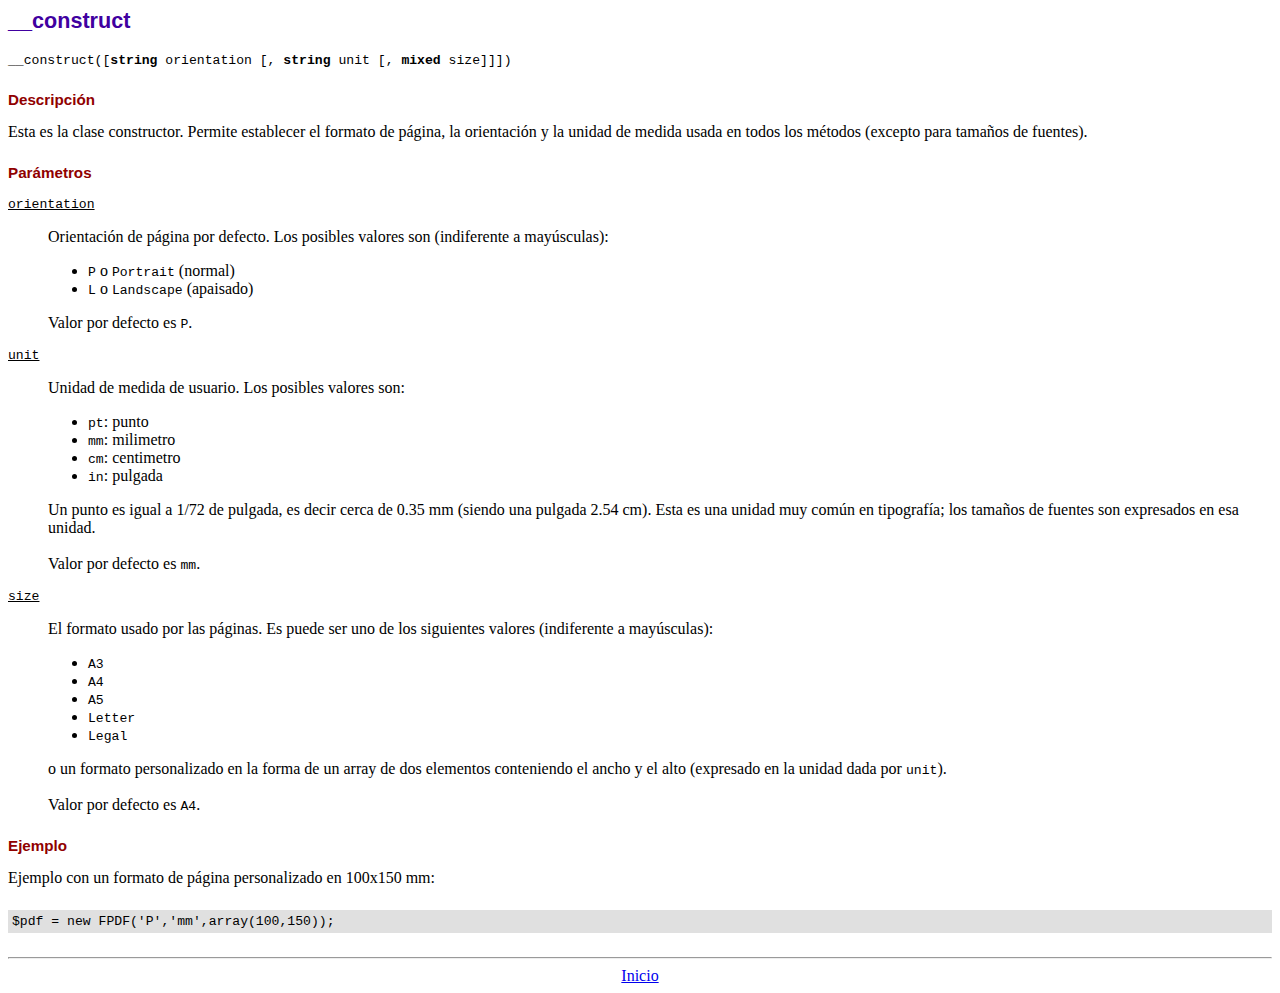
<file: proyecto_intranet/php/pdf/fpdf/doc/__construct.htm>
<!DOCTYPE html PUBLIC "-//W3C//DTD HTML 4.01 Transitional//EN">
<html>
<head>
<meta http-equiv="Content-Type" content="text/html; charset=ISO-8859-1">
<title>__construct</title>
<link type="text/css" rel="stylesheet" href="../fpdf.css">
</head>
<body>
<h1>__construct</h1>
<code>__construct([<b>string</b> orientation [, <b>string</b> unit [, <b>mixed</b> size]]])</code>
<h2>Descripci�n</h2>
Esta es la clase constructor. Permite establecer el formato de p�gina, la orientaci�n y la unidad de medida usada en todos los m�todos (excepto para tama�os de fuentes).
<h2>Par�metros</h2>
<dl class="param">
<dt><code>orientation</code></dt>
<dd>
Orientaci�n de p�gina por defecto. Los posibles valores son (indiferente a may�sculas):
<ul>
<li><code>P</code> o <code>Portrait</code> (normal)
<li><code>L</code> o <code>Landscape</code> (apaisado)
</ul>
Valor por defecto es <code>P</code>.
</dd>
<dt><code>unit</code></dt>
<dd>
Unidad de medida de usuario. Los posibles valores son:
<ul>
<li><code>pt</code>: punto
<li><code>mm</code>: milimetro
<li><code>cm</code>: centimetro
<li><code>in</code>: pulgada
</ul>
Un punto es igual a 1/72 de pulgada, es decir cerca de 0.35 mm (siendo una pulgada 2.54 cm). Esta es una unidad muy com�n en tipograf�a; los tama�os de fuentes son expresados en esa unidad.
<br>
<br>
Valor por defecto es <code>mm</code>.
</dd>
<dt><code>size</code></dt>
<dd>
El formato usado por las p�ginas. Es puede ser uno de los siguientes valores (indiferente a may�sculas):
<ul>
<li><code>A3</code>
<li><code>A4</code>
<li><code>A5</code>
<li><code>Letter</code>
<li><code>Legal</code>
</ul>
o un formato personalizado en la forma de un array de dos elementos conteniendo el ancho y el alto (expresado en la unidad dada por <code>unit</code>).
<br>
<br>
Valor por defecto es <code>A4</code>.
</dd>
</dl>
<h2>Ejemplo</h2>
Ejemplo con un formato de p�gina personalizado en 100x150 mm:
<div class="doc-source">
<pre><code>$pdf = new FPDF('P','mm',array(100,150));</code></pre>
</div>
<hr style="margin-top:1.5em">
<div style="text-align:center"><a href="index.htm">Inicio</a></div>
</body>
</html>
</file>
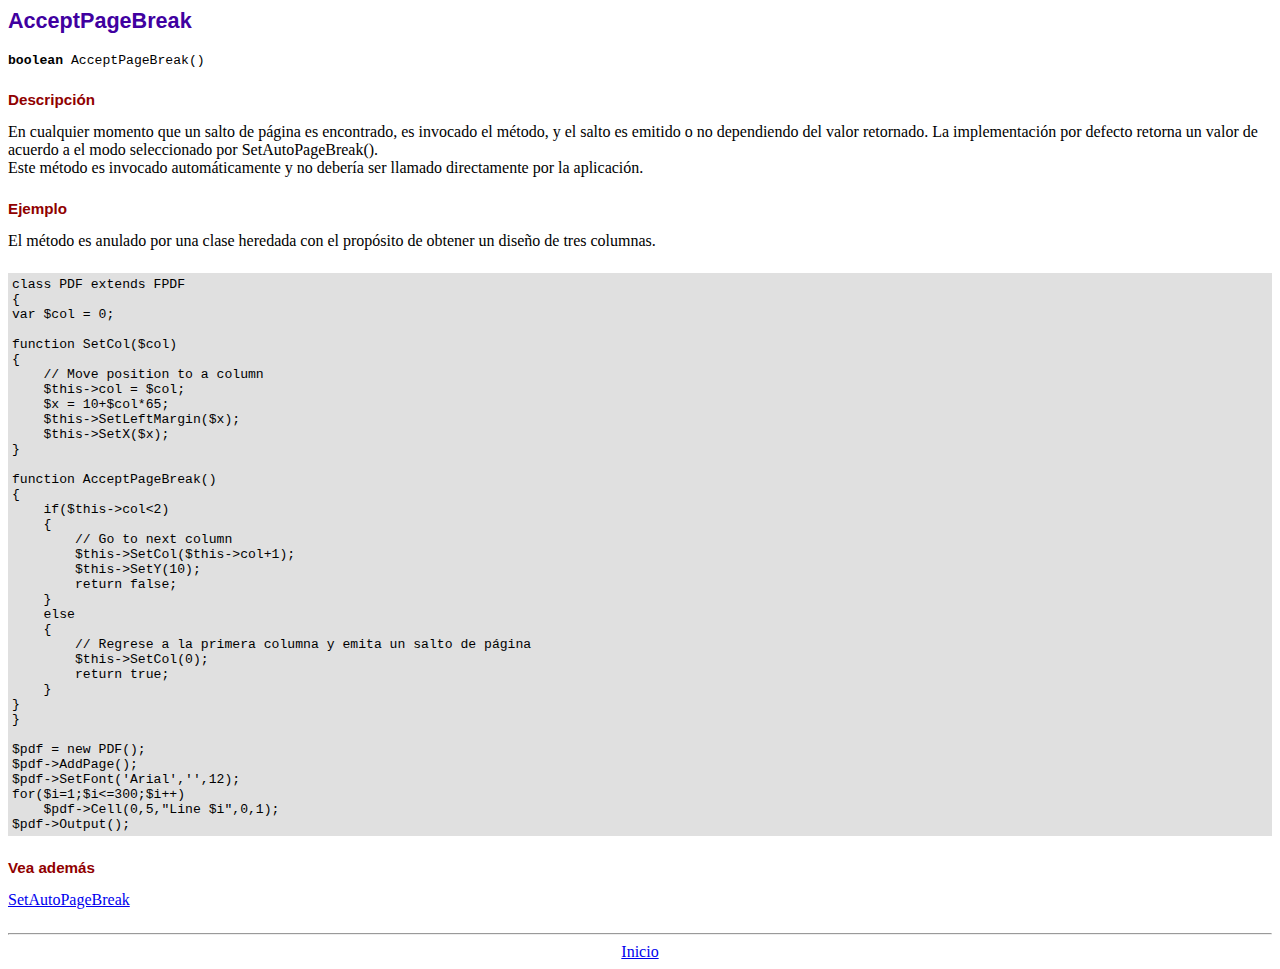
<file: proyecto_intranet/php/pdf/fpdf/doc/acceptpagebreak.htm>
<!DOCTYPE html PUBLIC "-//W3C//DTD HTML 4.01 Transitional//EN">
<html>
<head>
<meta http-equiv="Content-Type" content="text/html; charset=ISO-8859-1">
<title>AcceptPageBreak</title>
<link type="text/css" rel="stylesheet" href="../fpdf.css">
</head>
<body>
<h1>AcceptPageBreak</h1>
<code><b>boolean</b> AcceptPageBreak()</code>
<h2>Descripci�n</h2>
En cualquier momento que un salto de p�gina es encontrado, es invocado el m�todo, y el salto es emitido o no dependiendo
del valor retornado. La implementaci�n por defecto retorna un valor de acuerdo a el modo seleccionado por SetAutoPageBreak().
<br>
Este m�todo es invocado autom�ticamente y no deber�a ser llamado directamente por la aplicaci�n.
<h2>Ejemplo</h2>
El m�todo es anulado por una clase heredada con el prop�sito de obtener un dise�o de tres columnas.
<div class="doc-source">
<pre><code>class PDF extends FPDF
{
var $col = 0;

function SetCol($col)
{
    // Move position to a column
    $this-&gt;col = $col;
    $x = 10+$col*65;
    $this-&gt;SetLeftMargin($x);
    $this-&gt;SetX($x);
}

function AcceptPageBreak()
{
    if($this-&gt;col&lt;2)
    {
        // Go to next column
        $this-&gt;SetCol($this-&gt;col+1);
        $this-&gt;SetY(10);
        return false;
    }
    else
    {
        // Regrese a la primera columna y emita un salto de p�gina
        $this-&gt;SetCol(0);
        return true;
    }
}
}

$pdf = new PDF();
$pdf-&gt;AddPage();
$pdf-&gt;SetFont('Arial','',12);
for($i=1;$i&lt;=300;$i++)
    $pdf-&gt;Cell(0,5,"Line $i",0,1);
$pdf-&gt;Output();</code></pre>
</div>
<h2>Vea adem�s</h2>
<a href="setautopagebreak.htm">SetAutoPageBreak</a>
<hr style="margin-top:1.5em">
<div style="text-align:center"><a href="index.htm">Inicio</a></div>
</body>
</html>
</file>
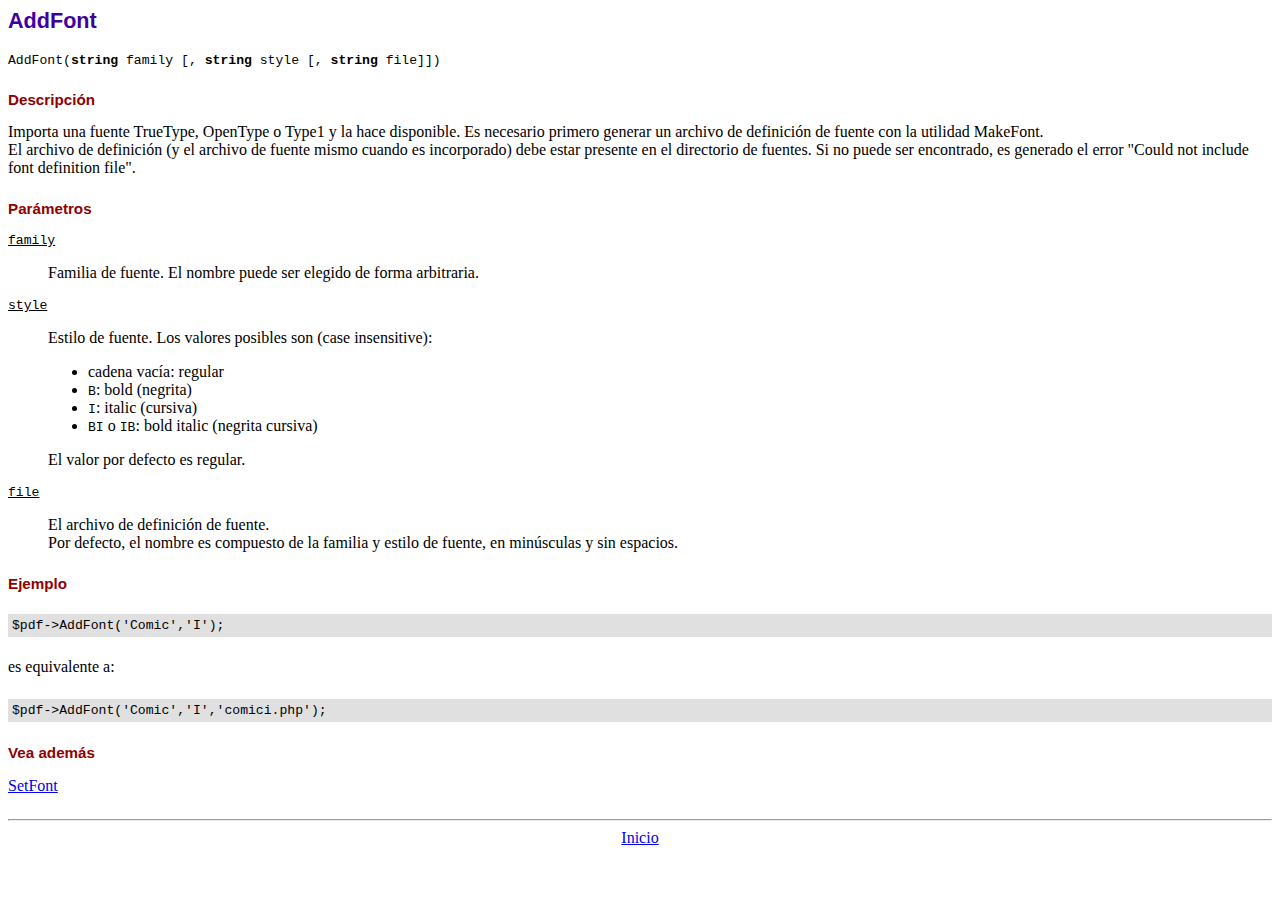
<file: proyecto_intranet/php/pdf/fpdf/doc/addfont.htm>
<!DOCTYPE html PUBLIC "-//W3C//DTD HTML 4.01 Transitional//EN">
<html>
<head>
<meta http-equiv="Content-Type" content="text/html; charset=ISO-8859-1">
<title>AddFont</title>
<link type="text/css" rel="stylesheet" href="../fpdf.css">
</head>
<body>
<h1>AddFont</h1>
<code>AddFont(<b>string</b> family [, <b>string</b> style [, <b>string</b> file]])</code>
<h2>Descripci�n</h2>
Importa una fuente TrueType, OpenType o Type1 y la hace disponible. Es necesario primero generar
un archivo de definici�n de fuente con la utilidad MakeFont.
<br>
El archivo de definici�n (y el archivo de fuente mismo cuando es incorporado) debe estar presente
en el directorio de fuentes. Si no puede ser encontrado, es generado el error "Could not include
font definition file".
<h2>Par�metros</h2>
<dl class="param">
<dt><code>family</code></dt>
<dd>
Familia de fuente. El nombre puede ser elegido de forma arbitraria.
</dd>
<dt><code>style</code></dt>
<dd>
Estilo de fuente. Los valores posibles son (case insensitive):
<ul>
<li>cadena vac�a: regular
<li><code>B</code>: bold (negrita)
<li><code>I</code>: italic (cursiva)
<li><code>BI</code> o <code>IB</code>: bold italic (negrita cursiva)
</ul>
El valor por defecto es regular.
</dd>
<dt><code>file</code></dt>
<dd>
El archivo de definici�n de fuente.
<br>
Por defecto, el nombre es compuesto de la familia y estilo de fuente, en min�sculas y sin espacios.
</dd>
</dl>
<h2>Ejemplo</h2>
<div class="doc-source">
<pre><code>$pdf-&gt;AddFont('Comic','I');</code></pre>
</div>
es equivalente a:
<div class="doc-source">
<pre><code>$pdf-&gt;AddFont('Comic','I','comici.php');</code></pre>
</div>
<h2>Vea adem�s</h2>
<a href="setfont.htm">SetFont</a>
<hr style="margin-top:1.5em">
<div style="text-align:center"><a href="index.htm">Inicio</a></div>
</body>
</html>
</file>
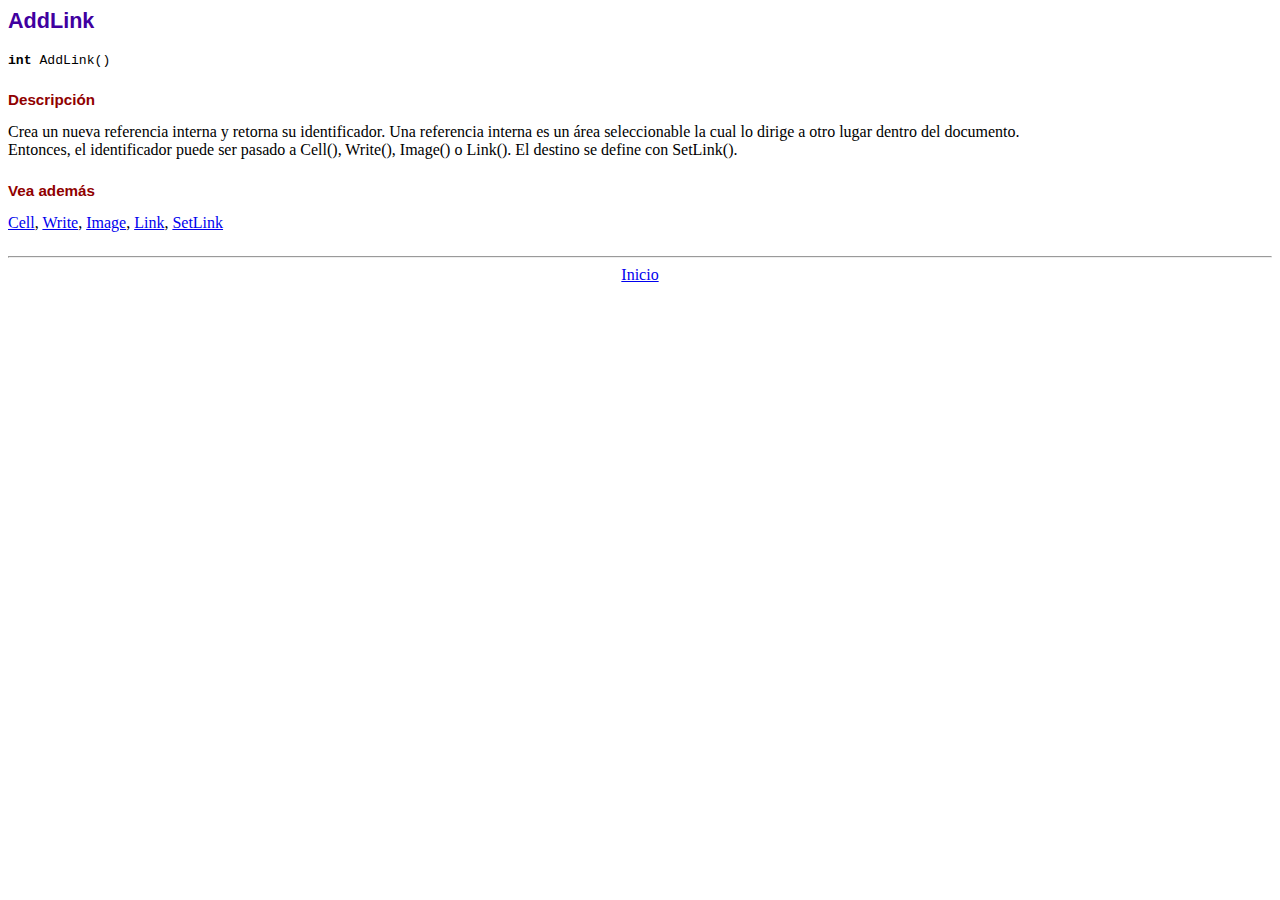
<file: proyecto_intranet/php/pdf/fpdf/doc/addlink.htm>
<!DOCTYPE html PUBLIC "-//W3C//DTD HTML 4.01 Transitional//EN">
<html>
<head>
<meta http-equiv="Content-Type" content="text/html; charset=ISO-8859-1">
<title>AddLink</title>
<link type="text/css" rel="stylesheet" href="../fpdf.css">
</head>
<body>
<h1>AddLink</h1>
<code><b>int</b> AddLink()</code>
<h2>Descripci�n</h2>
Crea un nueva referencia interna y retorna su identificador. Una referencia interna es un �rea seleccionable la cual lo dirige a otro lugar dentro del documento.
<br>
Entonces, el identificador puede ser pasado a Cell(), Write(), Image() o Link(). El destino se define con SetLink().
<h2>Vea adem�s</h2>
<a href="cell.htm">Cell</a>,
<a href="write.htm">Write</a>,
<a href="image.htm">Image</a>,
<a href="link.htm">Link</a>,
<a href="setlink.htm">SetLink</a>
<hr style="margin-top:1.5em">
<div style="text-align:center"><a href="index.htm">Inicio</a></div>
</body>
</html>
</file>
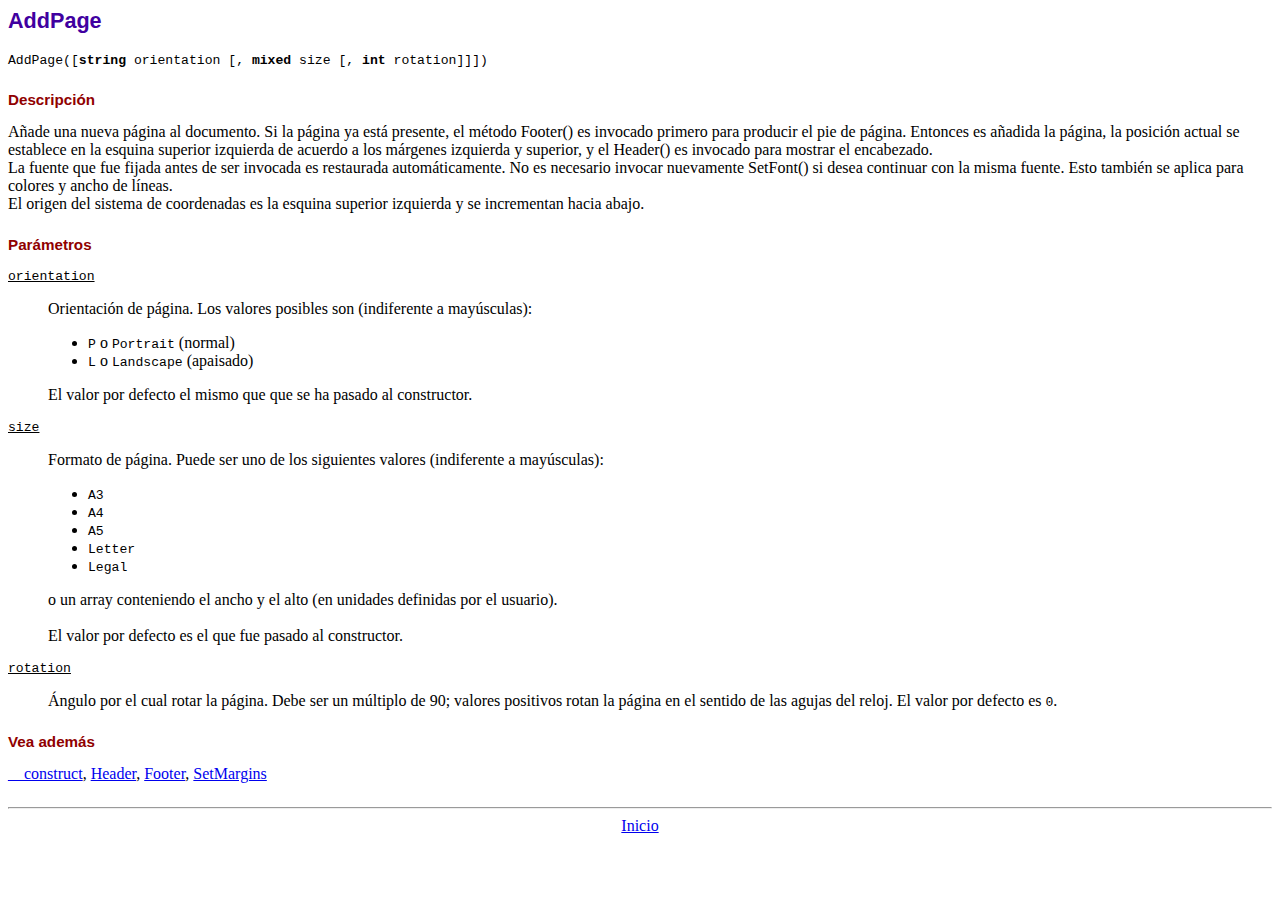
<file: proyecto_intranet/php/pdf/fpdf/doc/addpage.htm>
<!DOCTYPE html PUBLIC "-//W3C//DTD HTML 4.01 Transitional//EN">
<html>
<head>
<meta http-equiv="Content-Type" content="text/html; charset=ISO-8859-1">
<title>AddPage</title>
<link type="text/css" rel="stylesheet" href="../fpdf.css">
</head>
<body>
<h1>AddPage</h1>
<code>AddPage([<b>string</b> orientation [, <b>mixed</b> size [, <b>int</b> rotation]]])</code>
<h2>Descripci�n</h2>
A�ade una nueva p�gina al documento. Si la p�gina ya est� presente, el m�todo Footer() es invocado primero para producir
el pie de p�gina. Entonces es a�adida la p�gina, la posici�n actual se establece en la esquina superior izquierda de
acuerdo a los m�rgenes izquierda y superior, y el Header() es invocado para mostrar el encabezado.<br>
La fuente que fue fijada antes de ser invocada es restaurada autom�ticamente. No es necesario invocar nuevamente SetFont()
si desea continuar con la misma fuente. Esto tambi�n se aplica para colores y ancho de l�neas.<br>
El origen del sistema de coordenadas es la esquina superior izquierda y se incrementan  hacia abajo.
<h2>Par�metros</h2>
<dl class="param">
<dt><code>orientation</code></dt>
<dd>
Orientaci�n de p�gina. Los valores posibles son (indiferente a may�sculas):
<ul>
<li><code>P</code> o <code>Portrait</code> (normal)</li>
<li><code>L</code> o <code>Landscape</code> (apaisado)</li>
</ul>
El valor por defecto el mismo que que se ha pasado al constructor.
</dd>
<dt><code>size</code></dt>
<dd>
Formato de p�gina. Puede ser uno de los siguientes valores (indiferente a may�sculas):
<ul>
<li><code>A3</code></li>
<li><code>A4</code></li>
<li><code>A5</code></li>
<li><code>Letter</code></li>
<li><code>Legal</code></li>
</ul>
o un array conteniendo el ancho y el alto (en unidades definidas por el usuario).<br>
<br>
El valor por defecto es el que fue pasado al constructor.
</dd>
<dt><code>rotation</code></dt>
<dd>
�ngulo por el cual rotar la p�gina. Debe ser un m�ltiplo de 90; valores positivos rotan
la p�gina en el sentido de las agujas del reloj. El valor por defecto es <code>0</code>.
</dd>
</dl>
<h2>Vea adem�s</h2>
<a href="__construct.htm">__construct</a>,
<a href="header.htm">Header</a>,
<a href="footer.htm">Footer</a>,
<a href="setmargins.htm">SetMargins</a>
<hr style="margin-top:1.5em">
<div style="text-align:center"><a href="index.htm">Inicio</a></div>
</body>
</html>
</file>
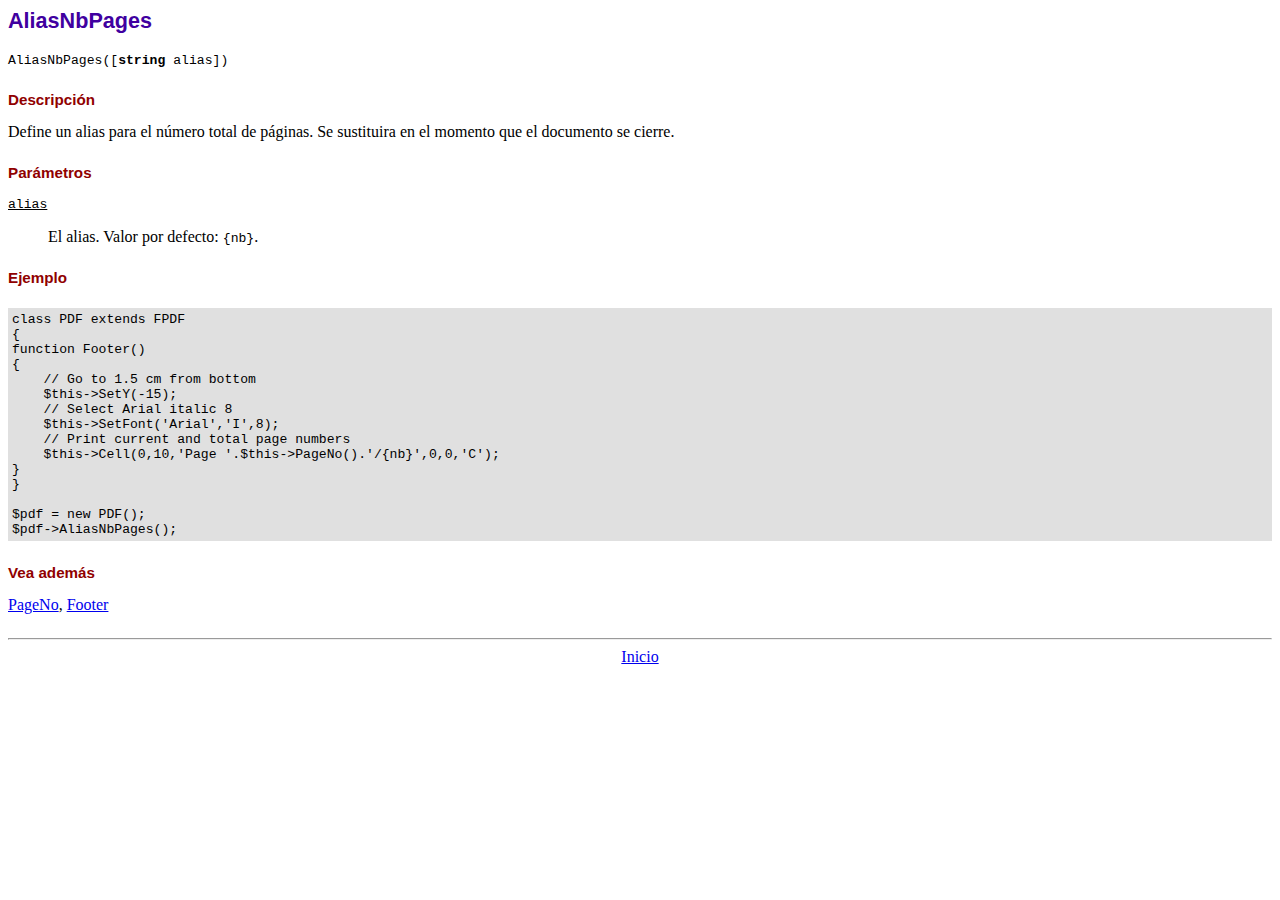
<file: proyecto_intranet/php/pdf/fpdf/doc/aliasnbpages.htm>
<!DOCTYPE html PUBLIC "-//W3C//DTD HTML 4.01 Transitional//EN">
<html>
<head>
<meta http-equiv="Content-Type" content="text/html; charset=ISO-8859-1">
<title>AliasNbPages</title>
<link type="text/css" rel="stylesheet" href="../fpdf.css">
</head>
<body>
<h1>AliasNbPages</h1>
<code>AliasNbPages([<b>string</b> alias])</code>
<h2>Descripci�n</h2>
Define un alias para el n�mero total de p�ginas. Se sustituira en el momento que el documento se cierre.
<h2>Par�metros</h2>
<dl class="param">
<dt><code>alias</code></dt>
<dd>
El alias. Valor por defecto: <code>{nb}</code>.
</dd>
</dl>
<h2>Ejemplo</h2>
<div class="doc-source">
<pre><code>class PDF extends FPDF
{
function Footer()
{
    // Go to 1.5 cm from bottom
    $this-&gt;SetY(-15);
    // Select Arial italic 8
    $this-&gt;SetFont('Arial','I',8);
    // Print current and total page numbers
    $this-&gt;Cell(0,10,'Page '.$this-&gt;PageNo().'/{nb}',0,0,'C');
}
}

$pdf = new PDF();
$pdf-&gt;AliasNbPages();</code></pre>
</div>
<h2>Vea adem�s</h2>
<a href="pageno.htm">PageNo</a>,
<a href="footer.htm">Footer</a>
<hr style="margin-top:1.5em">
<div style="text-align:center"><a href="index.htm">Inicio</a></div>
</body>
</html>
</file>
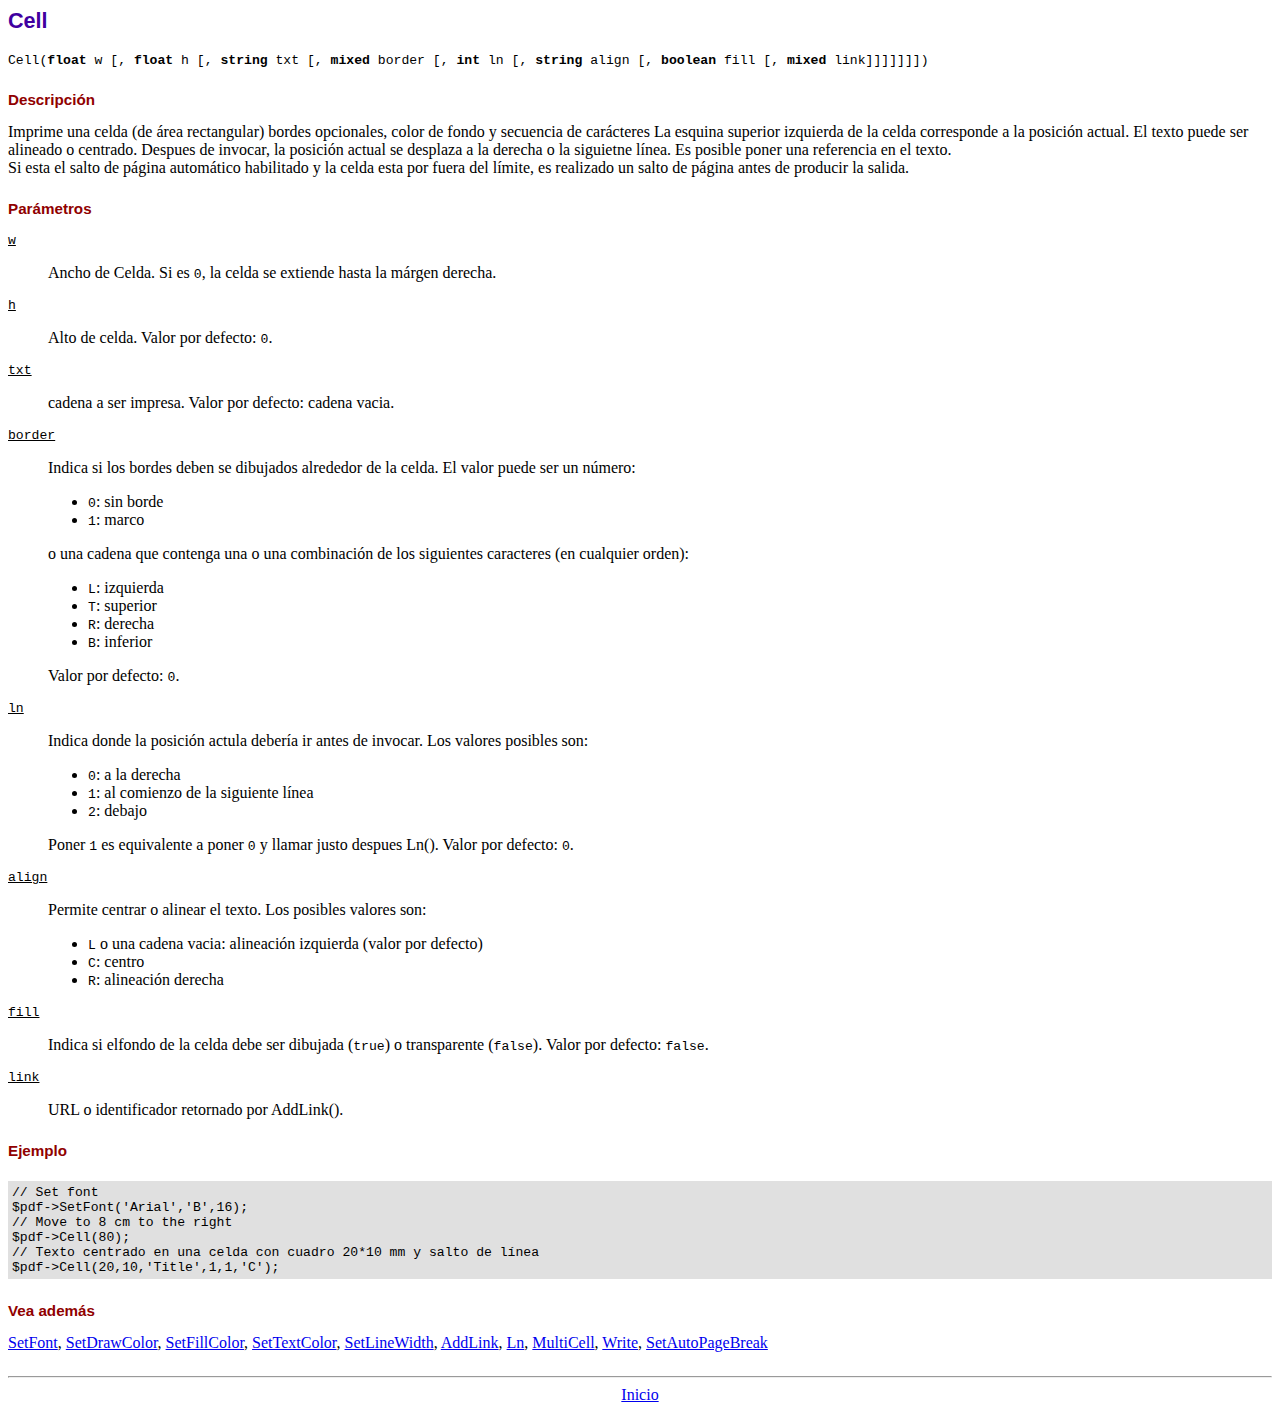
<file: proyecto_intranet/php/pdf/fpdf/doc/cell.htm>
<!DOCTYPE html PUBLIC "-//W3C//DTD HTML 4.01 Transitional//EN">
<html>
<head>
<meta http-equiv="Content-Type" content="text/html; charset=ISO-8859-1">
<title>Cell</title>
<link type="text/css" rel="stylesheet" href="../fpdf.css">
</head>
<body>
<h1>Cell</h1>
<code>Cell(<b>float</b> w [, <b>float</b> h [, <b>string</b> txt [, <b>mixed</b> border [, <b>int</b> ln [, <b>string</b> align [, <b>boolean</b> fill [, <b>mixed</b> link]]]]]]])</code>
<h2>Descripci�n</h2>
Imprime una celda (de �rea rectangular) bordes opcionales, color de fondo y secuencia de car�cteres
La esquina superior izquierda de la celda corresponde a la posici�n actual. El texto puede ser alineado o centrado. Despues de invocar, la posici�n actual se desplaza a la derecha o la siguietne l�nea. Es posible poner una referencia en el texto.
<br>
Si esta el salto de p�gina autom�tico habilitado y la celda esta por fuera del l�mite, es realizado un salto de p�gina antes de producir la salida.
<h2>Par�metros</h2>
<dl class="param">
<dt><code>w</code></dt>
<dd>
Ancho de Celda. Si es <code>0</code>, la celda se extiende hasta la m�rgen derecha.
</dd>
<dt><code>h</code></dt>
<dd>
Alto de celda.
Valor por defecto: <code>0</code>.
</dd>
<dt><code>txt</code></dt>
<dd>
cadena a ser impresa.
Valor por defecto: cadena vacia.
</dd>
<dt><code>border</code></dt>
<dd>
Indica si los bordes deben se dibujados alrededor de la celda. El valor puede ser un n�mero:
<ul>
<li><code>0</code>: sin borde</li>
<li><code>1</code>: marco</li>
</ul>
o una cadena que contenga una o una combinaci�n de los siguientes caracteres (en cualquier orden):
<ul>
<li><code>L</code>: izquierda</li>
<li><code>T</code>: superior</li>
<li><code>R</code>: derecha</li>
<li><code>B</code>: inferior</li>
</ul>
Valor por defecto: <code>0</code>.
</dd>
<dt><code>ln</code></dt>
<dd>
Indica donde la posici�n actula deber�a ir antes de invocar. Los valores posibles son:
<ul>
<li><code>0</code>: a la derecha</li>
<li><code>1</code>: al comienzo de la siguiente l�nea</li>
<li><code>2</code>: debajo</li>
</ul>
Poner <code>1</code> es equivalente a poner <code>0</code> y llamar justo despues Ln().
Valor por defecto: <code>0</code>.
</dd>
<dt><code>align</code></dt>
<dd>
Permite centrar o alinear el texto. Los posibles valores son:
<ul>
<li><code>L</code> o una cadena vacia: alineaci�n izquierda (valor por defecto)</li>
<li><code>C</code>: centro</li>
<li><code>R</code>: alineaci�n derecha</li>
</ul>
</dd>
<dt><code>fill</code></dt>
<dd>
Indica si elfondo de la celda debe ser dibujada (<code>true</code>) o transparente (<code>false</code>).
Valor por defecto: <code>false</code>.
</dd>
<dt><code>link</code></dt>
<dd>
URL o identificador retornado por AddLink().
</dd>
</dl>
<h2>Ejemplo</h2>
<div class="doc-source">
<pre><code>// Set font
$pdf-&gt;SetFont('Arial','B',16);
// Move to 8 cm to the right
$pdf-&gt;Cell(80);
// Texto centrado en una celda con cuadro 20*10 mm y salto de l�nea
$pdf-&gt;Cell(20,10,'Title',1,1,'C');</code></pre>
</div>
<h2>Vea adem�s</h2>
<a href="setfont.htm">SetFont</a>,
<a href="setdrawcolor.htm">SetDrawColor</a>,
<a href="setfillcolor.htm">SetFillColor</a>,
<a href="settextcolor.htm">SetTextColor</a>,
<a href="setlinewidth.htm">SetLineWidth</a>,
<a href="addlink.htm">AddLink</a>,
<a href="ln.htm">Ln</a>,
<a href="multicell.htm">MultiCell</a>,
<a href="write.htm">Write</a>,
<a href="setautopagebreak.htm">SetAutoPageBreak</a>
<hr style="margin-top:1.5em">
<div style="text-align:center"><a href="index.htm">Inicio</a></div>
</body>
</html>
</file>
<file: stylesheets/stylesheet.css>
* {
  box-sizing: border-box; }

body {
  padding: 0;
  margin: 0;
  font-family: "Open Sans", "Helvetica Neue", Helvetica, Arial, sans-serif;
  font-size: 16px;
  line-height: 1.5;
  color: #606c71; }

a {
  color: #1e6bb8;
  text-decoration: none; }
  a:hover {
    text-decoration: underline; }

.btn {
  display: inline-block;
  margin-bottom: 1rem;
  color: rgba(255, 255, 255, 0.7);
  background-color: rgba(255, 255, 255, 0.08);
  border-color: rgba(255, 255, 255, 0.2);
  border-style: solid;
  border-width: 1px;
  border-radius: 0.3rem;
  transition: color 0.2s, background-color 0.2s, border-color 0.2s; }
  .btn + .btn {
    margin-left: 1rem; }

.btn:hover {
  color: rgba(255, 255, 255, 0.8);
  text-decoration: none;
  background-color: rgba(255, 255, 255, 0.2);
  border-color: rgba(255, 255, 255, 0.3); }

@media screen and (min-width: 64em) {
  .btn {
    padding: 0.75rem 1rem; } }

@media screen and (min-width: 42em) and (max-width: 64em) {
  .btn {
    padding: 0.6rem 0.9rem;
    font-size: 0.9rem; } }

@media screen and (max-width: 42em) {
  .btn {
    display: block;
    width: 100%;
    padding: 0.75rem;
    font-size: 0.9rem; }
    .btn + .btn {
      margin-top: 1rem;
      margin-left: 0; } }

.page-header {
  color: #fff;
  text-align: center;
  background-color: #159957;
  background-image: linear-gradient(120deg, #155799, #159957); }

@media screen and (min-width: 64em) {
  .page-header {
    padding: 5rem 6rem; } }

@media screen and (min-width: 42em) and (max-width: 64em) {
  .page-header {
    padding: 3rem 4rem; } }

@media screen and (max-width: 42em) {
  .page-header {
    padding: 2rem 1rem; } }

.project-name {
  margin-top: 0;
  margin-bottom: 0.1rem; }

@media screen and (min-width: 64em) {
  .project-name {
    font-size: 3.25rem; } }

@media screen and (min-width: 42em) and (max-width: 64em) {
  .project-name {
    font-size: 2.25rem; } }

@media screen and (max-width: 42em) {
  .project-name {
    font-size: 1.75rem; } }

.project-tagline {
  margin-bottom: 2rem;
  font-weight: normal;
  opacity: 0.7; }

@media screen and (min-width: 64em) {
  .project-tagline {
    font-size: 1.25rem; } }

@media screen and (min-width: 42em) and (max-width: 64em) {
  .project-tagline {
    font-size: 1.15rem; } }

@media screen and (max-width: 42em) {
  .project-tagline {
    font-size: 1rem; } }

.main-content :first-child {
  margin-top: 0; }
.main-content img {
  max-width: 100%; }
.main-content h1, .main-content h2, .main-content h3, .main-content h4, .main-content h5, .main-content h6 {
  margin-top: 2rem;
  margin-bottom: 1rem;
  font-weight: normal;
  color: #159957; }
.main-content p {
  margin-bottom: 1em; }
.main-content code {
  padding: 2px 4px;
  font-family: Consolas, "Liberation Mono", Menlo, Courier, monospace;
  font-size: 0.9rem;
  color: #383e41;
  background-color: #f3f6fa;
  border-radius: 0.3rem; }
.main-content pre {
  padding: 0.8rem;
  margin-top: 0;
  margin-bottom: 1rem;
  font: 1rem Consolas, "Liberation Mono", Menlo, Courier, monospace;
  color: #567482;
  word-wrap: normal;
  background-color: #f3f6fa;
  border: solid 1px #dce6f0;
  border-radius: 0.3rem; }
  .main-content pre > code {
    padding: 0;
    margin: 0;
    font-size: 0.9rem;
    color: #567482;
    word-break: normal;
    white-space: pre;
    background: transparent;
    border: 0; }
.main-content .highlight {
  margin-bottom: 1rem; }
  .main-content .highlight pre {
    margin-bottom: 0;
    word-break: normal; }
.main-content .highlight pre, .main-content pre {
  padding: 0.8rem;
  overflow: auto;
  font-size: 0.9rem;
  line-height: 1.45;
  border-radius: 0.3rem; }
.main-content pre code, .main-content pre tt {
  display: inline;
  max-width: initial;
  padding: 0;
  margin: 0;
  overflow: initial;
  line-height: inherit;
  word-wrap: normal;
  background-color: transparent;
  border: 0; }
  .main-content pre code:before, .main-content pre code:after, .main-content pre tt:before, .main-content pre tt:after {
    content: normal; }
.main-content ul, .main-content ol {
  margin-top: 0; }
.main-content blockquote {
  padding: 0 1rem;
  margin-left: 0;
  color: #819198;
  border-left: 0.3rem solid #dce6f0; }
  .main-content blockquote > :first-child {
    margin-top: 0; }
  .main-content blockquote > :last-child {
    margin-bottom: 0; }
.main-content table {
  display: block;
  width: 100%;
  overflow: auto;
  word-break: normal;
  word-break: keep-all; }
  .main-content table th {
    font-weight: bold; }
  .main-content table th, .main-content table td {
    padding: 0.5rem 1rem;
    border: 1px solid #e9ebec; }
.main-content dl {
  padding: 0; }
  .main-content dl dt {
    padding: 0;
    margin-top: 1rem;
    font-size: 1rem;
    font-weight: bold; }
  .main-content dl dd {
    padding: 0;
    margin-bottom: 1rem; }
.main-content hr {
  height: 2px;
  padding: 0;
  margin: 1rem 0;
  background-color: #eff0f1;
  border: 0; }

@media screen and (min-width: 64em) {
  .main-content {
    max-width: 64rem;
    padding: 2rem 6rem;
    margin: 0 auto;
    font-size: 1.1rem; } }

@media screen and (min-width: 42em) and (max-width: 64em) {
  .main-content {
    padding: 2rem 4rem;
    font-size: 1.1rem; } }

@media screen and (max-width: 42em) {
  .main-content {
    padding: 2rem 1rem;
    font-size: 1rem; } }

.site-footer {
  padding-top: 2rem;
  margin-top: 2rem;
  border-top: solid 1px #eff0f1; }

.site-footer-owner {
  display: block;
  font-weight: bold; }

.site-footer-credits {
  color: #819198; }

@media screen and (min-width: 64em) {
  .site-footer {
    font-size: 1rem; } }

@media screen and (min-width: 42em) and (max-width: 64em) {
  .site-footer {
    font-size: 1rem; } }

@media screen and (max-width: 42em) {
  .site-footer {
    font-size: 0.9rem; } }
</file>
<file: stylesheets/github-light.css>
/*
   Copyright 2014 GitHub Inc.

   Licensed under the Apache License, Version 2.0 (the "License");
   you may not use this file except in compliance with the License.
   You may obtain a copy of the License at

       http://www.apache.org/licenses/LICENSE-2.0

   Unless required by applicable law or agreed to in writing, software
   distributed under the License is distributed on an "AS IS" BASIS,
   WITHOUT WARRANTIES OR CONDITIONS OF ANY KIND, either express or implied.
   See the License for the specific language governing permissions and
   limitations under the License.

*/

.pl-c /* comment */ {
  color: #969896;
}

.pl-c1      /* constant, markup.raw, meta.diff.header, meta.module-reference, meta.property-name, support, support.constant, support.variable, variable.other.constant */,
.pl-s .pl-v /* string variable */ {
  color: #0086b3;
}

.pl-e  /* entity */,
.pl-en /* entity.name */ {
  color: #795da3;
}

.pl-s .pl-s1 /* string source */,
.pl-smi      /* storage.modifier.import, storage.modifier.package, storage.type.java, variable.other, variable.parameter.function */ {
  color: #333;
}

.pl-ent /* entity.name.tag */ {
  color: #63a35c;
}

.pl-k /* keyword, storage, storage.type */ {
  color: #a71d5d;
}

.pl-pds              /* punctuation.definition.string, string.regexp.character-class */,
.pl-s                /* string */,
.pl-s .pl-pse .pl-s1 /* string punctuation.section.embedded source */,
.pl-sr               /* string.regexp */,
.pl-sr .pl-cce       /* string.regexp constant.character.escape */,
.pl-sr .pl-sra       /* string.regexp string.regexp.arbitrary-repitition */,
.pl-sr .pl-sre       /* string.regexp source.ruby.embedded */ {
  color: #183691;
}

.pl-v /* variable */ {
  color: #ed6a43;
}

.pl-id /* invalid.deprecated */ {
  color: #b52a1d;
}

.pl-ii /* invalid.illegal */ {
  background-color: #b52a1d;
  color: #f8f8f8;
}

.pl-sr .pl-cce /* string.regexp constant.character.escape */ {
  color: #63a35c;
  font-weight: bold;
}

.pl-ml /* markup.list */ {
  color: #693a17;
}

.pl-mh        /* markup.heading */,
.pl-mh .pl-en /* markup.heading entity.name */,
.pl-ms        /* meta.separator */ {
  color: #1d3e81;
  font-weight: bold;
}

.pl-mq /* markup.quote */ {
  color: #008080;
}

.pl-mi /* markup.italic */ {
  color: #333;
  font-style: italic;
}

.pl-mb /* markup.bold */ {
  color: #333;
  font-weight: bold;
}

.pl-md /* markup.deleted, meta.diff.header.from-file */ {
  background-color: #ffecec;
  color: #bd2c00;
}

.pl-mi1 /* markup.inserted, meta.diff.header.to-file */ {
  background-color: #eaffea;
  color: #55a532;
}

.pl-mdr /* meta.diff.range */ {
  color: #795da3;
  font-weight: bold;
}

.pl-mo /* meta.output */ {
  color: #1d3e81;
}
</file>
<file: proyecto_intranet/php/pdf/fpdf/fpdf.css>
body {font-family:"Times New Roman",serif}
h1 {font:bold 135% Arial,sans-serif; color:#4000A0; margin-bottom:0.9em}
h2 {font:bold 95% Arial,sans-serif; color:#900000; margin-top:1.5em; margin-bottom:1em}
dl.param dt {text-decoration:underline}
dl.param dd {margin-top:1em; margin-bottom:1em}
dl.param ul {margin-top:1em; margin-bottom:1em}
tt, code, kbd {font-family:"Courier New",Courier,monospace; font-size:82%}
div.source {margin-top:1.4em; margin-bottom:1.3em}
div.source pre {display:table; border:1px solid #24246A; width:100%; margin:0em; font-family:inherit; font-size:100%}
div.source code {display:block; border:1px solid #C5C5EC; background-color:#F0F5FF; padding:6px; color:#000000}
div.doc-source {margin-top:1.4em; margin-bottom:1.3em}
div.doc-source pre {display:table; width:100%; margin:0em; font-family:inherit; font-size:100%}
div.doc-source code {display:block; background-color:#E0E0E0; padding:4px}
.kw {color:#000080; font-weight:bold}
.str {color:#CC0000}
.cmt {color:#008000}
p.demo {text-align:center; margin-top:-0.9em}
a.demo {text-decoration:none; font-weight:bold; color:#0000CC}
a.demo:link {text-decoration:none; font-weight:bold; color:#0000CC}
a.demo:hover {text-decoration:none; font-weight:bold; color:#0000FF}
a.demo:active {text-decoration:none; font-weight:bold; color:#0000FF}
</file>
